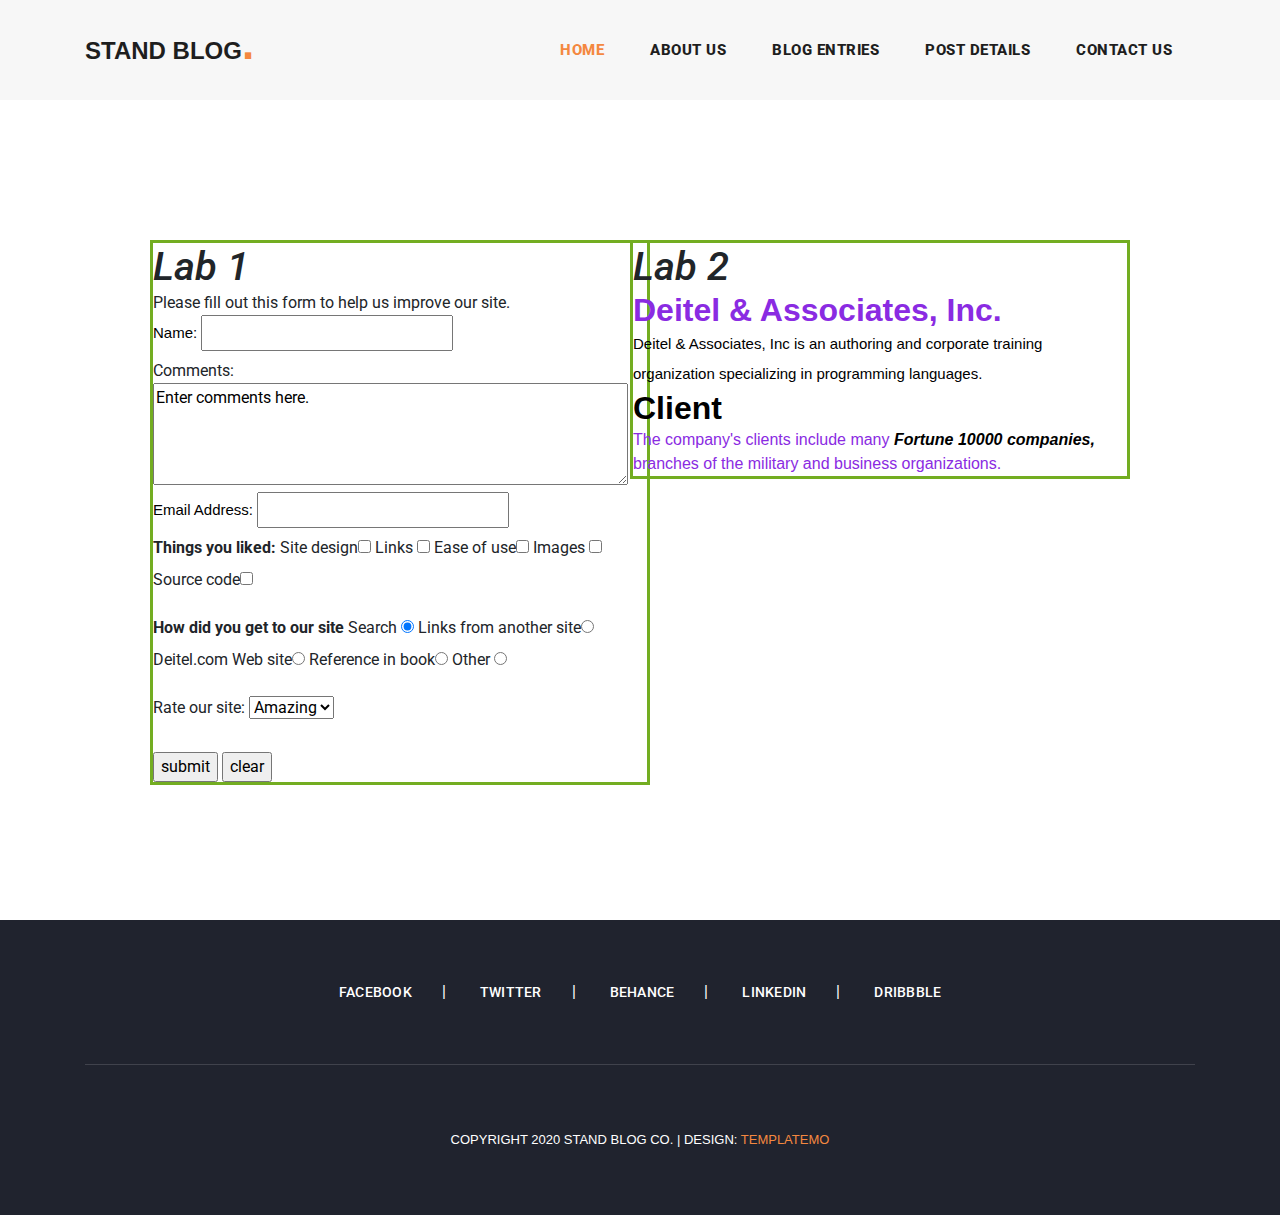
<file: index.html>
<!DOCTYPE html>
<html lang="en">

<head>

    <meta charset="utf-8">
    <meta name="viewport" content="width=device-width, initial-scale=1, shrink-to-fit=no">
    <meta name="description" content="">
    <meta name="author" content="TemplateMo">
    <link href="https://fonts.googleapis.com/css?family=Roboto:100,100i,300,300i,400,400i,500,500i,700,700i,900,900i&display=swap" rel="stylesheet">

    <title>Stand CSS Blog by TemplateMo</title>

    <!-- Bootstrap core CSS -->
    <link href="vendor/bootstrap/css/bootstrap.min.css" rel="stylesheet">


    <!-- Additional CSS Files -->
    <link rel="stylesheet" href="assets/css/fontawesome.css">
    <link rel="stylesheet" href="assets/css/templatemo-stand-blog.css">
    <link rel="stylesheet" href="assets/css/owl.css">

    <link rel="stylesheet" href="myStyle.css">
    <!--

TemplateMo 551 Stand Blog

https://templatemo.com/tm-551-stand-blog

-->
</head>

<body>

    <!-- ***** Preloader Start ***** -->
    <div id="preloader">
        <div class="jumper">
            <div></div>
            <div></div>
            <div></div>
        </div>
    </div>
    <!-- ***** Preloader End ***** -->

    <!-- Header -->
    <header class="">
        <nav class="navbar navbar-expand-lg">
            <div class="container">
                <a class="navbar-brand" href="index.html">
                    <h2>Stand Blog<em>.</em></h2>
                </a>
                <button class="navbar-toggler" type="button" data-toggle="collapse" data-target="#navbarResponsive" aria-controls="navbarResponsive" aria-expanded="false" aria-label="Toggle navigation">
            <span class="navbar-toggler-icon"></span>
          </button>
                <div class="collapse navbar-collapse" id="navbarResponsive">
                    <ul class="navbar-nav ml-auto">
                        <li class="nav-item active">
                            <a class="nav-link" href="index.html">Home
                  <span class="sr-only">(current)</span>
                </a>
                        </li>
                        <li class="nav-item">
                            <a class="nav-link" href="about.html">About Us</a>
                        </li>
                        <li class="nav-item">
                            <a class="nav-link" href="blog.html">Blog Entries</a>
                        </li>
                        <li class="nav-item">
                            <a class="nav-link" href="post-details.html">Post Details</a>
                        </li>
                        <li class="nav-item">
                            <a class="nav-link" href="contact.html">Contact Us</a>
                        </li>
                    </ul>
                </div>
            </div>
        </nav>
    </header>

    <!-- Page Content -->
    <!-- Banner Starts Here -->
    <div class="main-banner header-text">
        <br><br><br><br><br><br><br><br><br><br>
        <div class="fd1">
            <div class="lb1">

                <h1><i>Lab 1</i></h1>
                <form>
                    Please fill out this form to help us improve our site. <br>
                    <p>
                        <label> Name:
                            <input name="name" type="password" size="25" maxlength="30">
                        </label>
                    </p>
                    Comments: <br>
                    <textarea name="comments" cols="50" rows="4">Enter comments here.</textarea>
                    <br>
                    <p>
                        <label>Email Address:
                            <input type="text" size="25">
                        </label>
                    </p>
                    <label for="liked"><b>Things you liked:</b></label> Site design<input type="checkbox" name="liked"> Links
                    <input type="checkbox" name="liked"> Ease of use<input type="checkbox" name="liked"> Images
                    <input type="checkbox" name="liked"> Source code<input type="checkbox" name="liked">
                    <br><br>
                    <label for="get to site"><b>How did you get to our site</b></label> Search
                    <input type="radio" name="site" checked> Links from another site<input type="radio" name="site"> Deitel.com Web site<input type="radio" name="site"> Reference in book<input type="radio" name="site"> Other
                    <input type="radio" name="Other">
                    <br><br>
                    <label for="rate">Rate our site:</label>
                    <select name="rate">
                        <option value="Amazing">Amazing</option>
                        <option value="OK">OK</option>
                        <option value="Terrible">Terrible</option>
                    </select>
                    <br><br>
                    <input type="submit" value="submit">
                    <input type="reset" value="clear">
                </form>
            </div>
            <div class="lb2">
                <h1><i>Lab 2</i></h1>
                <h2>Deitel & Associates, Inc.</h2>
                <p>Deitel & Associates, Inc is an authoring and corporate training organization specializing in programming languages.
                </p>
                <h2 style="color:black">Client</h2>
                <div class="f1">
                    The company's clients include many
                    <span class="f2">Fortune 10000 companies, </span> branches of the military and business organizations.
                </div>
            </div>
        </div>
        <br><br><br><br><br><br><br><br><br><br><br><br><br><br><br><br><br><br><br><br>
        <footer>
            <div class="container">
                <div class="row">
                    <div class="col-lg-12">
                        <ul class="social-icons">
                            <li><a href="#">Facebook</a></li>
                            <li><a href="#">Twitter</a></li>
                            <li><a href="#">Behance</a></li>
                            <li><a href="#">Linkedin</a></li>
                            <li><a href="#">Dribbble</a></li>
                        </ul>
                    </div>
                    <div class="col-lg-12">
                        <div class="copyright-text">
                            <p>Copyright 2020 Stand Blog Co. | Design: <a rel="nofollow" href="https://templatemo.com" target="_parent">TemplateMo</a></p>
                        </div>
                    </div>
                </div>
            </div>
        </footer>

        <!-- Bootstrap core JavaScript -->
        <script src="vendor/jquery/jquery.min.js"></script>
        <script src="vendor/bootstrap/js/bootstrap.bundle.min.js"></script>

        <!-- Additional Scripts -->
        <script src="assets/js/custom.js"></script>
        <script src="assets/js/owl.js"></script>
        <script src="assets/js/slick.js"></script>
        <script src="assets/js/isotope.js"></script>
        <script src="assets/js/accordions.js"></script>

        <script language="text/Javascript">
            cleared[0] = cleared[1] = cleared[2] = 0; //set a cleared flag for each field
            function clearField(t) { //declaring the array outside of the
                if (!cleared[t.id]) { // function makes it static and global
                    cleared[t.id] = 1; // you could use true and false, but that's more typing
                    t.value = ''; // with more chance of typos
                    t.style.color = '#fff';
                }
            }
        </script>

</body>

</html>
</file>
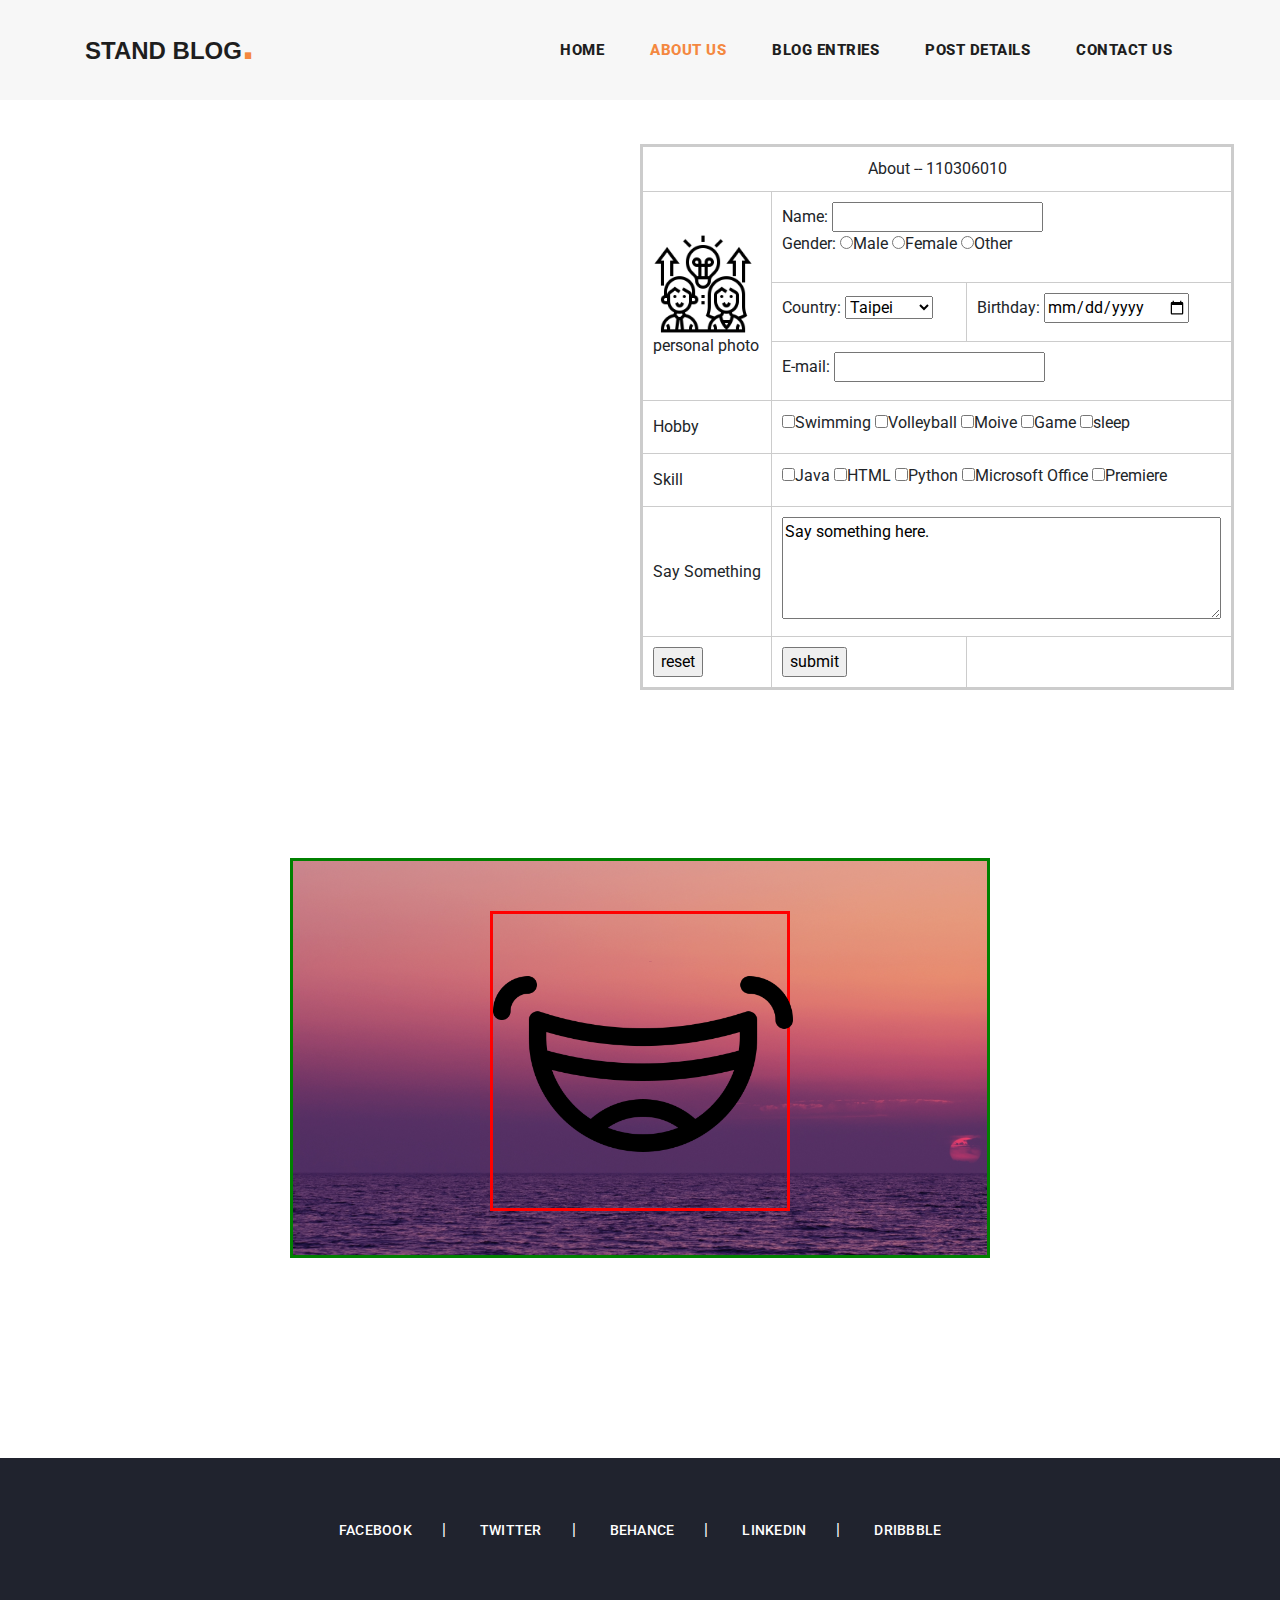
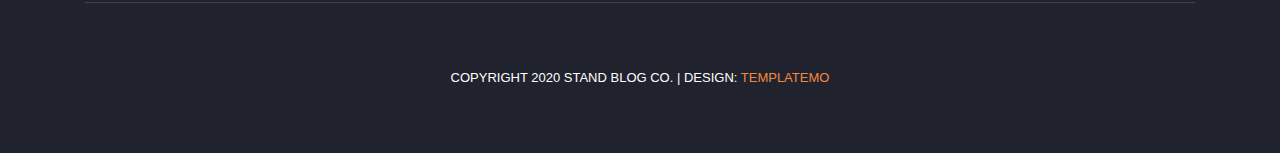
<file: about.html>
<!DOCTYPE html>
<html lang="en">

<head>

    <meta charset="utf-8">
    <meta name="viewport" content="width=device-width, initial-scale=1, shrink-to-fit=no">
    <meta name="description" content="">
    <meta name="author" content="TemplateMo">
    <link href="https://fonts.googleapis.com/css?family=Roboto:100,100i,300,300i,400,400i,500,500i,700,700i,900,900i&display=swap" rel="stylesheet">

    <title>Stand Blog - About Page</title>

    <!-- Bootstrap core CSS -->
    <link href="vendor/bootstrap/css/bootstrap.min.css" rel="stylesheet">


    <!-- Additional CSS Files -->
    <link rel="stylesheet" href="assets/css/fontawesome.css">
    <link rel="stylesheet" href="assets/css/templatemo-stand-blog.css">
    <link rel="stylesheet" href="assets/css/owl.css">
    <link rel="stylesheet" href="myStyle.css">
    <!--

TemplateMo 551 Stand Blog

https://templatemo.com/tm-551-stand-blog

-->
</head>

<body>

    <!-- ***** Preloader Start ***** -->
    <div id="preloader">
        <div class="jumper">
            <div></div>
            <div></div>
            <div></div>
        </div>
    </div>
    <!-- ***** Preloader End ***** -->

    <!-- Header -->
    <header class="">
        <nav class="navbar navbar-expand-lg">
            <div class="container">
                <a class="navbar-brand" href="index.html">
                    <h2>Stand Blog<em>.</em></h2>
                </a>
                <button class="navbar-toggler" type="button" data-toggle="collapse" data-target="#navbarResponsive" aria-controls="navbarResponsive" aria-expanded="false" aria-label="Toggle navigation">
            <span class="navbar-toggler-icon"></span>
          </button>
                <div class="collapse navbar-collapse" id="navbarResponsive">
                    <ul class="navbar-nav ml-auto">
                        <li class="nav-item">
                            <a class="nav-link" href="index.html">Home
                  <span class="sr-only">(current)</span>
                </a>
                        </li>
                        <li class="nav-item active">
                            <a class="nav-link" href="about.html">About Us</a>
                        </li>
                        <li class="nav-item">
                            <a class="nav-link" href="blog.html">Blog Entries</a>
                        </li>
                        <li class="nav-item">
                            <a class="nav-link" href="post-details.html">Post Details</a>
                        </li>
                        <li class="nav-item">
                            <a class="nav-link" href="contact.html">Contact Us</a>
                        </li>
                    </ul>
                </div>
            </div>
        </nav>
    </header>

    <!-- Page Content -->
    <!-- Banner Starts Here -->

    <!-- Banner Ends Here -->

    <div class="fd1">
        <br><br><br><br><br><br>
        <div class="lb3">
            <table style="border:3px #cccccc solid;" cellpadding="10" border=‘1’ class="b">
                <form action="stu" method="post">
                    <tr>
                        <td colspan="3" align="middle" id="uphead">About -- 110306010</td>
                    </tr>
                    <tr>
                        <td rowspan="3"><img src="cooperation.png" alt="personal img" width="100"><br>personal photo</td>
                        <td colspan="2"><label for="name">Name:
                          <input type="text" id="name"><br>
                          <label for="gender">Gender:
                              <input type="radio" id="gender">Male 
                              <input type="radio" id="gender">Female 
                              <input type="radio" id="gender">Other
                          </label>
                            </label>
                        </td>
                    </tr>
                    <tr>
                        <td>
                            <label for="country">Country:
                              <select name="country" id="country">
                                  <option value="country">Taipei</option>
                                  <option value="country">Tainan</option>
                                  <option value="country">Taichung</option>
                                  <option value="country">Taoyuan</option>
                              </select>
                          </label>
                        </td>
                        <td>
                            <label for="birthday">Birthday:
                              <input type="date" id="birthday">
                          </label>
                        </td>
                    </tr>
                    <tr>
                        <td colspan="2">
                            <label for="email">E-mail:
                              <input type="mail">
                          </label>
                        </td>
                    </tr>
                    <tr>
                        <td>Hobby</td>
                        <td colspan="2">
                            <label for="hobby">
                              <input type="checkbox" id="hobby" value="swimming">Swimming
                              <input type="checkbox" id="hobby" value="volleyball">Volleyball
                              <input type="checkbox" id="hobby" value="moive">Moive
                              <input type="checkbox" id="hobby" value="game">Game
                              <input type="checkbox" id="hobby" value="sleep">sleep
                          </label>
                        </td>
                    </tr>
                    <tr>
                        <td>Skill</td>
                        <td colspan="2">
                            <label for="skill">
                              <input type="checkbox" id="skill" value="java">Java
                              <input type="checkbox" id="skill" value="html">HTML
                              <input type="checkbox" id="skill" value="python">Python
                              <input type="checkbox" id="skill" value="ms">Microsoft Office
                              <input type="checkbox" id="skill" value="premiere">Premiere
                          </label>
                        </td>
                    </tr>
                    <tr>
                        <td>Say Something</td>
                        <td colspan="2">
                            <textarea name="say" id="say" cols="46" rows="4">Say something here.</textarea>
                        </td>
                    </tr>
                    <tr>
                        <td><input type="reset" value="reset"></td>
                        <td><input type="submit" value="submit"></td>
                    </tr>
                </form>
            </table>
        </div>
        <br><br><br><br><br><br><br>
        <div class="lb4">
            <center>
                <div class="lb5"><img src="smile.png" alt="smile" style="height: 300px; width: 300px"></div>
            </center>
        </div>
    </div>
    <footer>
        <div class=" container ">
            <div class="row ">
                <div class="col-lg-12 ">
                    <ul class="social-icons ">
                        <li><a href="# ">Facebook</a></li>
                        <li><a href="# ">Twitter</a></li>
                        <li><a href="# ">Behance</a></li>
                        <li><a href="# ">Linkedin</a></li>
                        <li><a href="# ">Dribbble</a></li>
                    </ul>
                </div>
                <div class="col-lg-12 ">
                    <div class="copyright-text ">
                        <p>Copyright 2020 Stand Blog Co. | Design: <a rel="nofollow " href="https://templatemo.com " target="_parent ">TemplateMo</a></p>
                    </div>
                </div>
            </div>
        </div>
    </footer>

    <!-- Bootstrap core JavaScript -->
    <script src="vendor/jquery/jquery.min.js "></script>
    <script src="vendor/bootstrap/js/bootstrap.bundle.min.js "></script>

    <!-- Additional Scripts -->
    <script src="assets/js/custom.js "></script>
    <script src="assets/js/owl.js "></script>
    <script src="assets/js/slick.js "></script>
    <script src="assets/js/isotope.js "></script>
    <script src="assets/js/accordions.js "></script>

    <script language="text/Javascript ">
        cleared[0] = cleared[1] = cleared[2] = 0; //set a cleared flag for each field
        function clearField(t) { //declaring the array outside of the
            if (!cleared[t.id]) { // function makes it static and global
                cleared[t.id] = 1; // you could use true and false, but that's more typing
                t.value = ''; // with more chance of typos
                t.style.color = '#fff';
            }
        }
    </script>

</body>

</html>
</file>
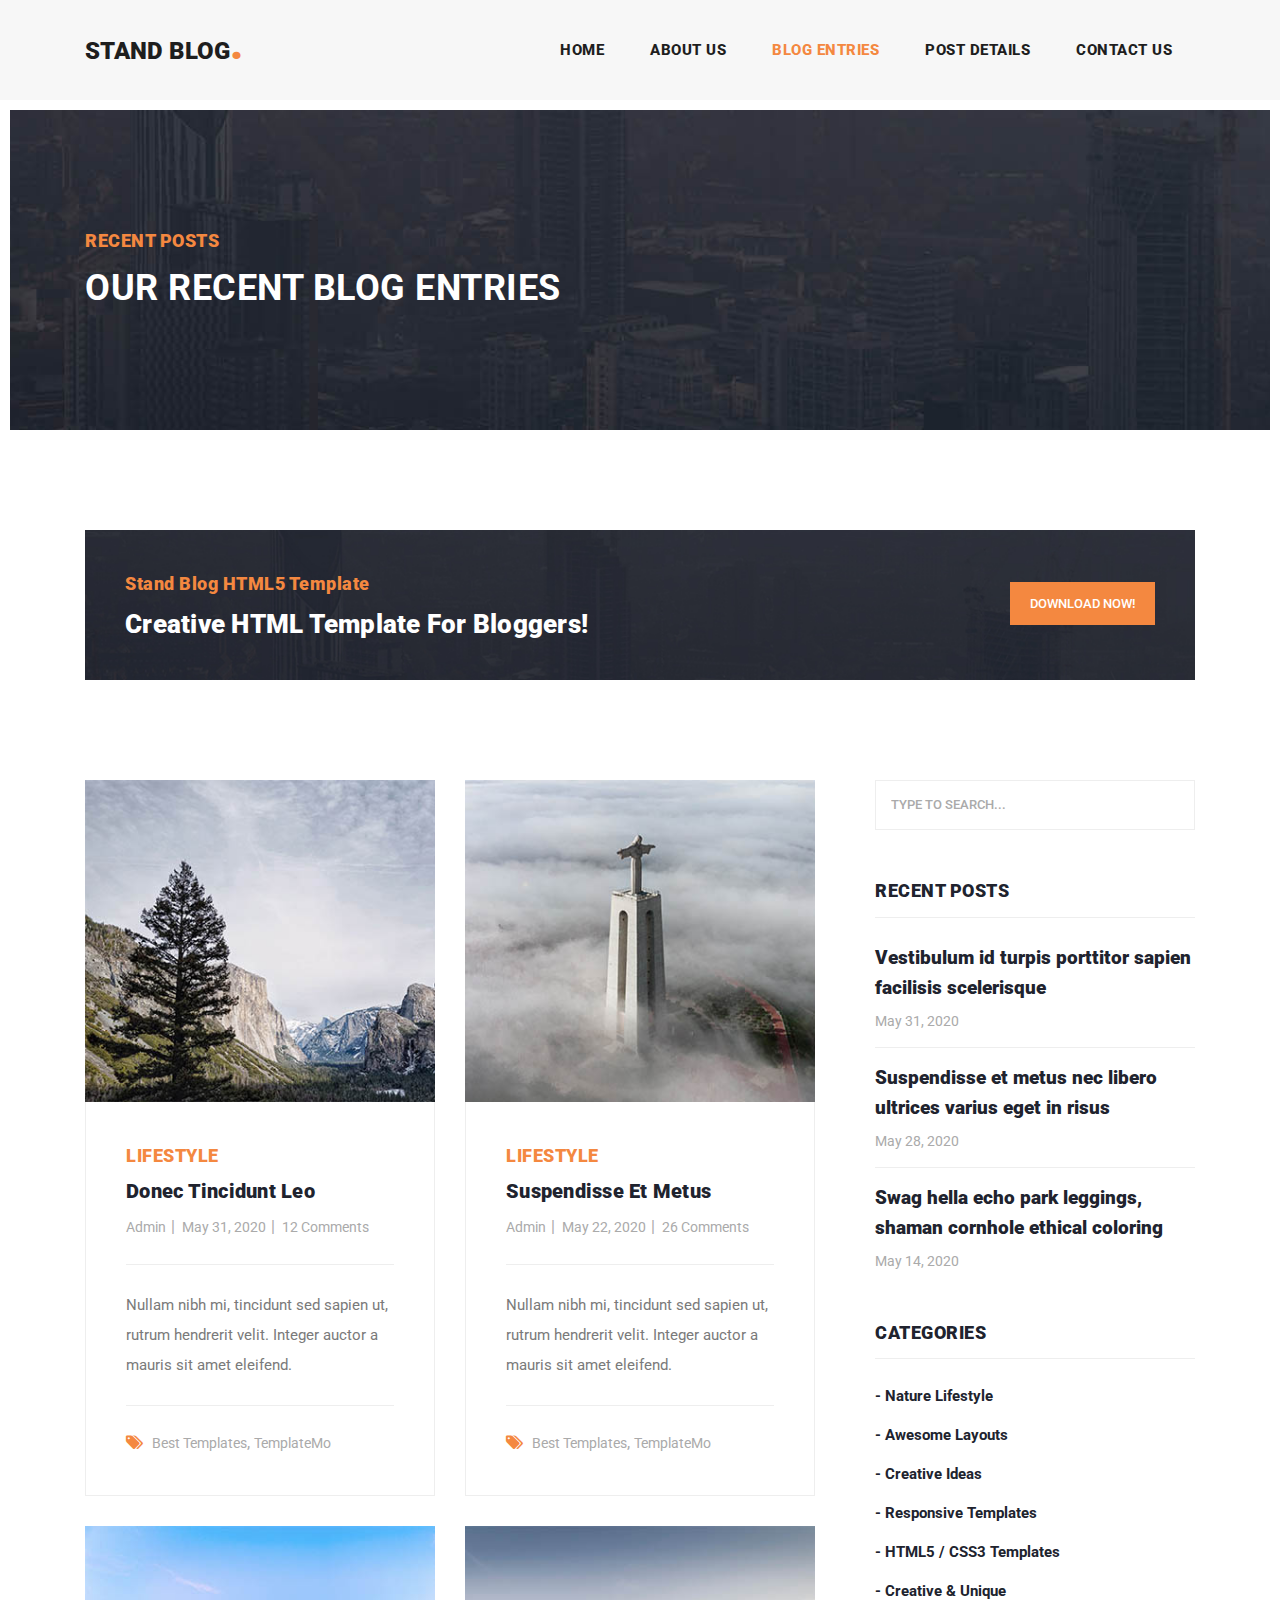
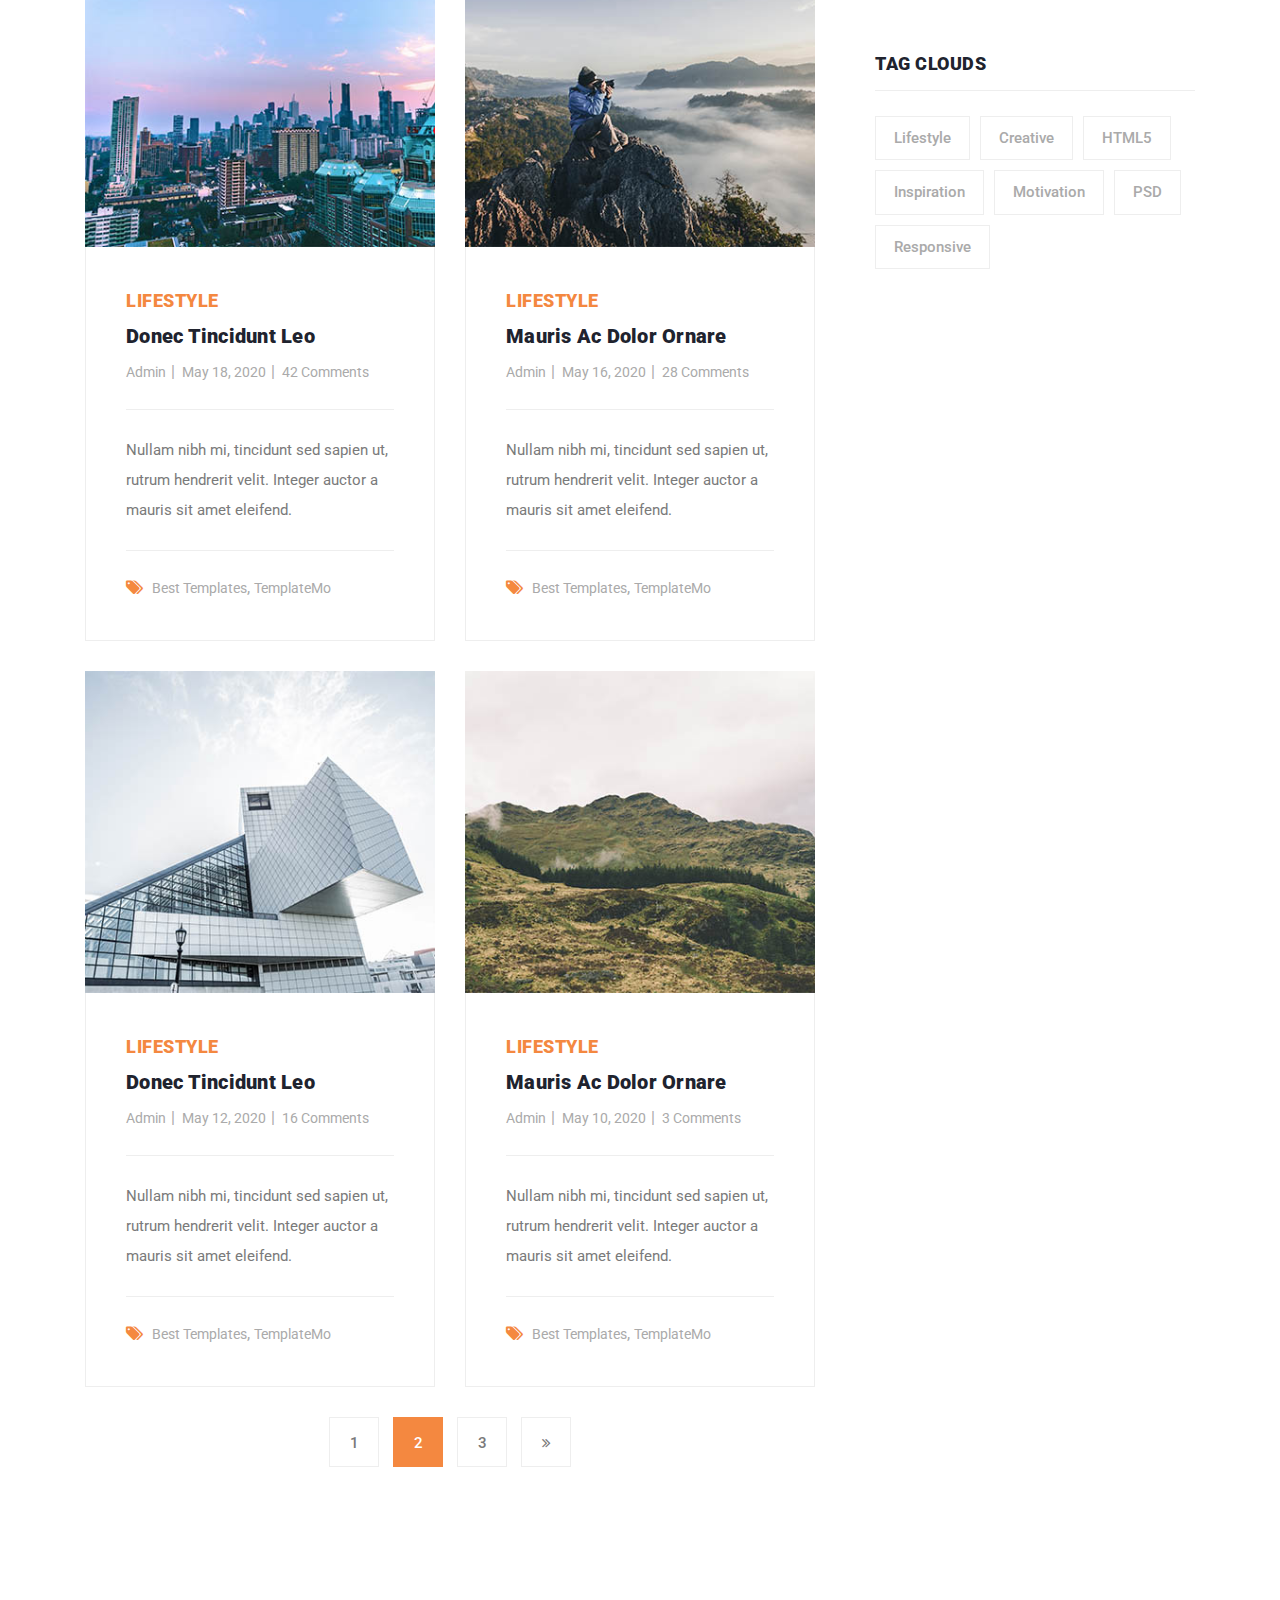
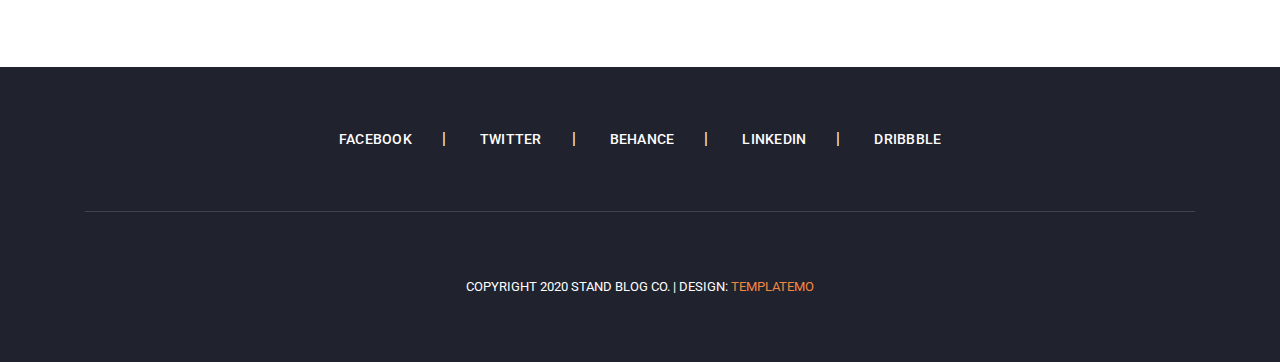
<file: blog.html>
<!DOCTYPE html>
<html lang="en">

  <head>

    <meta charset="utf-8">
    <meta name="viewport" content="width=device-width, initial-scale=1, shrink-to-fit=no">
    <meta name="description" content="">
    <meta name="author" content="">
    <link href="https://fonts.googleapis.com/css?family=Roboto:100,100i,300,300i,400,400i,500,500i,700,700i,900,900i&display=swap" rel="stylesheet">

    <title>Stand Blog Posts</title>

    <!-- Bootstrap core CSS -->
    <link href="vendor/bootstrap/css/bootstrap.min.css" rel="stylesheet">


    <!-- Additional CSS Files -->
    <link rel="stylesheet" href="assets/css/fontawesome.css">
    <link rel="stylesheet" href="assets/css/templatemo-stand-blog.css">
    <link rel="stylesheet" href="assets/css/owl.css">
<!--

TemplateMo 551 Stand Blog

https://templatemo.com/tm-551-stand-blog

-->
  </head>

  <body>

    <!-- ***** Preloader Start ***** -->
    <div id="preloader">
        <div class="jumper">
            <div></div>
            <div></div>
            <div></div>
        </div>
    </div>  
    <!-- ***** Preloader End ***** -->

    <!-- Header -->
    <header class="">
      <nav class="navbar navbar-expand-lg">
        <div class="container">
          <a class="navbar-brand" href="index.html"><h2>Stand Blog<em>.</em></h2></a>
          <button class="navbar-toggler" type="button" data-toggle="collapse" data-target="#navbarResponsive" aria-controls="navbarResponsive" aria-expanded="false" aria-label="Toggle navigation">
            <span class="navbar-toggler-icon"></span>
          </button>
          <div class="collapse navbar-collapse" id="navbarResponsive">
            <ul class="navbar-nav ml-auto">
              <li class="nav-item">
                <a class="nav-link" href="index.html">Home
                  <span class="sr-only">(current)</span>
                </a>
              </li> 
              <li class="nav-item">
                <a class="nav-link" href="about.html">About Us</a>
              </li>
              <li class="nav-item active">
                <a class="nav-link" href="blog.html">Blog Entries</a>
              </li>
              <li class="nav-item">
                <a class="nav-link" href="post-details.html">Post Details</a>
              </li>
              <li class="nav-item">
                <a class="nav-link" href="contact.html">Contact Us</a>
              </li>
            </ul>
          </div>
        </div>
      </nav>
    </header>

    <!-- Page Content -->
    <!-- Banner Starts Here -->
    <div class="heading-page header-text">
      <section class="page-heading">
        <div class="container">
          <div class="row">
            <div class="col-lg-12">
              <div class="text-content">
                <h4>Recent Posts</h4>
                <h2>Our Recent Blog Entries</h2>
              </div>
            </div>
          </div>
        </div>
      </section>
    </div>
    
    <!-- Banner Ends Here -->

    <section class="call-to-action">
      <div class="container">
        <div class="row">
          <div class="col-lg-12">
            <div class="main-content">
              <div class="row">
                <div class="col-lg-8">
                  <span>Stand Blog HTML5 Template</span>
                  <h4>Creative HTML Template For Bloggers!</h4>
                </div>
                <div class="col-lg-4">
                  <div class="main-button">
                    <a href="https://templatemo.com/tm-551-stand-blog" target="_parent">Download Now!</a>
                  </div>
                </div>
              </div>
            </div>
          </div>
        </div>
      </div>
    </section>


    <section class="blog-posts grid-system">
      <div class="container">
        <div class="row">
          <div class="col-lg-8">
            <div class="all-blog-posts">
              <div class="row">
                <div class="col-lg-6">
                  <div class="blog-post">
                    <div class="blog-thumb">
                      <img src="assets/images/blog-thumb-01.jpg" alt="">
                    </div>
                    <div class="down-content">
                      <span>Lifestyle</span>
                      <a href="post-details.html"><h4>Donec tincidunt leo</h4></a>
                      <ul class="post-info">
                        <li><a href="#">Admin</a></li>
                        <li><a href="#">May 31, 2020</a></li>
                        <li><a href="#">12 Comments</a></li>
                      </ul>
                      <p>Nullam nibh mi, tincidunt sed sapien ut, rutrum hendrerit velit. Integer auctor a mauris sit amet eleifend.</p>
                      <div class="post-options">
                        <div class="row">
                          <div class="col-lg-12">
                            <ul class="post-tags">
                              <li><i class="fa fa-tags"></i></li>
                              <li><a href="#">Best Templates</a>,</li>
                              <li><a href="#">TemplateMo</a></li>
                            </ul>
                          </div>
                        </div>
                      </div>
                    </div>
                  </div>
                </div>
                <div class="col-lg-6">
                  <div class="blog-post">
                    <div class="blog-thumb">
                      <img src="assets/images/blog-thumb-02.jpg" alt="">
                    </div>
                    <div class="down-content">
                      <span>Lifestyle</span>
                      <a href="post-details.html"><h4>Suspendisse et metus</h4></a>
                      <ul class="post-info">
                        <li><a href="#">Admin</a></li>
                        <li><a href="#">May 22, 2020</a></li>
                        <li><a href="#">26 Comments</a></li>
                      </ul>
                      <p>Nullam nibh mi, tincidunt sed sapien ut, rutrum hendrerit velit. Integer auctor a mauris sit amet eleifend.</p>
                      <div class="post-options">
                        <div class="row">
                          <div class="col-lg-12">
                            <ul class="post-tags">
                              <li><i class="fa fa-tags"></i></li>
                              <li><a href="#">Best Templates</a>,</li>
                              <li><a href="#">TemplateMo</a></li>
                            </ul>
                          </div>
                        </div>
                      </div>
                    </div>
                  </div>
                </div>
                <div class="col-lg-6">
                  <div class="blog-post">
                    <div class="blog-thumb">
                      <img src="assets/images/blog-thumb-03.jpg" alt="">
                    </div>
                    <div class="down-content">
                      <span>Lifestyle</span>
                      <a href="post-details.html"><h4>Donec tincidunt leo</h4></a>
                      <ul class="post-info">
                        <li><a href="#">Admin</a></li>
                        <li><a href="#">May 18, 2020</a></li>
                        <li><a href="#">42 Comments</a></li>
                      </ul>
                      <p>Nullam nibh mi, tincidunt sed sapien ut, rutrum hendrerit velit. Integer auctor a mauris sit amet eleifend.</p>
                      <div class="post-options">
                        <div class="row">
                          <div class="col-lg-12">
                            <ul class="post-tags">
                              <li><i class="fa fa-tags"></i></li>
                              <li><a href="#">Best Templates</a>,</li>
                              <li><a href="#">TemplateMo</a></li>
                            </ul>
                          </div>
                        </div>
                      </div>
                    </div>
                  </div>
                </div>
                <div class="col-lg-6">
                  <div class="blog-post">
                    <div class="blog-thumb">
                      <img src="assets/images/blog-thumb-04.jpg" alt="">
                    </div>
                    <div class="down-content">
                      <span>Lifestyle</span>
                      <a href="post-details.html"><h4>Mauris ac dolor ornare</h4></a>
                      <ul class="post-info">
                        <li><a href="#">Admin</a></li>
                        <li><a href="#">May 16, 2020</a></li>
                        <li><a href="#">28 Comments</a></li>
                      </ul>
                      <p>Nullam nibh mi, tincidunt sed sapien ut, rutrum hendrerit velit. Integer auctor a mauris sit amet eleifend.</p>
                      <div class="post-options">
                        <div class="row">
                          <div class="col-lg-12">
                            <ul class="post-tags">
                              <li><i class="fa fa-tags"></i></li>
                              <li><a href="#">Best Templates</a>,</li>
                              <li><a href="#">TemplateMo</a></li>
                            </ul>
                          </div>
                        </div>
                      </div>
                    </div>
                  </div>
                </div>
                <div class="col-lg-6">
                  <div class="blog-post">
                    <div class="blog-thumb">
                      <img src="assets/images/blog-thumb-05.jpg" alt="">
                    </div>
                    <div class="down-content">
                      <span>Lifestyle</span>
                      <a href="post-details.html"><h4>Donec tincidunt leo</h4></a>
                      <ul class="post-info">
                        <li><a href="#">Admin</a></li>
                        <li><a href="#">May 12, 2020</a></li>
                        <li><a href="#">16 Comments</a></li>
                      </ul>
                      <p>Nullam nibh mi, tincidunt sed sapien ut, rutrum hendrerit velit. Integer auctor a mauris sit amet eleifend.</p>
                      <div class="post-options">
                        <div class="row">
                          <div class="col-lg-12">
                            <ul class="post-tags">
                              <li><i class="fa fa-tags"></i></li>
                              <li><a href="#">Best Templates</a>,</li>
                              <li><a href="#">TemplateMo</a></li>
                            </ul>
                          </div>
                        </div>
                      </div>
                    </div>
                  </div>
                </div>
                <div class="col-lg-6">
                  <div class="blog-post">
                    <div class="blog-thumb">
                      <img src="assets/images/blog-thumb-06.jpg" alt="">
                    </div>
                    <div class="down-content">
                      <span>Lifestyle</span>
                      <a href="post-details.html"><h4>Mauris ac dolor ornare</h4></a>
                      <ul class="post-info">
                        <li><a href="#">Admin</a></li>
                        <li><a href="#">May 10, 2020</a></li>
                        <li><a href="#">3 Comments</a></li>
                      </ul>
                      <p>Nullam nibh mi, tincidunt sed sapien ut, rutrum hendrerit velit. Integer auctor a mauris sit amet eleifend.</p>
                      <div class="post-options">
                        <div class="row">
                          <div class="col-lg-12">
                            <ul class="post-tags">
                              <li><i class="fa fa-tags"></i></li>
                              <li><a href="#">Best Templates</a>,</li>
                              <li><a href="#">TemplateMo</a></li>
                            </ul>
                          </div>
                        </div>
                      </div>
                    </div>
                  </div>
                </div>
                <div class="col-lg-12">
                  <ul class="page-numbers">
                    <li><a href="#">1</a></li>
                    <li class="active"><a href="#">2</a></li>
                    <li><a href="#">3</a></li>
                    <li><a href="#"><i class="fa fa-angle-double-right"></i></a></li>
                  </ul>
                </div>
              </div>
            </div>
          </div>
          <div class="col-lg-4">
            <div class="sidebar">
              <div class="row">
                <div class="col-lg-12">
                  <div class="sidebar-item search">
                    <form id="search_form" name="gs" method="GET" action="#">
                      <input type="text" name="q" class="searchText" placeholder="type to search..." autocomplete="on">
                    </form>
                  </div>
                </div>
                <div class="col-lg-12">
                  <div class="sidebar-item recent-posts">
                    <div class="sidebar-heading">
                      <h2>Recent Posts</h2>
                    </div>
                    <div class="content">
                      <ul>
                        <li><a href="post-details.html">
                          <h5>Vestibulum id turpis porttitor sapien facilisis scelerisque</h5>
                          <span>May 31, 2020</span>
                        </a></li>
                        <li><a href="post-details.html">
                          <h5>Suspendisse et metus nec libero ultrices varius eget in risus</h5>
                          <span>May 28, 2020</span>
                        </a></li>
                        <li><a href="post-details.html">
                          <h5>Swag hella echo park leggings, shaman cornhole ethical coloring</h5>
                          <span>May 14, 2020</span>
                        </a></li>
                      </ul>
                    </div>
                  </div>
                </div>
                <div class="col-lg-12">
                  <div class="sidebar-item categories">
                    <div class="sidebar-heading">
                      <h2>Categories</h2>
                    </div>
                    <div class="content">
                      <ul>
                        <li><a href="#">- Nature Lifestyle</a></li>
                        <li><a href="#">- Awesome Layouts</a></li>
                        <li><a href="#">- Creative Ideas</a></li>
                        <li><a href="#">- Responsive Templates</a></li>
                        <li><a href="#">- HTML5 / CSS3 Templates</a></li>
                        <li><a href="#">- Creative &amp; Unique</a></li>
                      </ul>
                    </div>
                  </div>
                </div>
                <div class="col-lg-12">
                  <div class="sidebar-item tags">
                    <div class="sidebar-heading">
                      <h2>Tag Clouds</h2>
                    </div>
                    <div class="content">
                      <ul>
                        <li><a href="#">Lifestyle</a></li>
                        <li><a href="#">Creative</a></li>
                        <li><a href="#">HTML5</a></li>
                        <li><a href="#">Inspiration</a></li>
                        <li><a href="#">Motivation</a></li>
                        <li><a href="#">PSD</a></li>
                        <li><a href="#">Responsive</a></li>
                      </ul>
                    </div>
                  </div>
                </div>
              </div>
            </div>
          </div>
        </div>
      </div>
    </section>

    
    <footer>
      <div class="container">
        <div class="row">
          <div class="col-lg-12">
            <ul class="social-icons">
              <li><a href="#">Facebook</a></li>
              <li><a href="#">Twitter</a></li>
              <li><a href="#">Behance</a></li>
              <li><a href="#">Linkedin</a></li>
              <li><a href="#">Dribbble</a></li>
            </ul>
          </div>
          <div class="col-lg-12">
            <div class="copyright-text">
              <p>Copyright 2020 Stand Blog Co.
                    
                 | Design: <a rel="nofollow" href="https://templatemo.com" target="_parent">TemplateMo</a></p>
            </div>
          </div>
        </div>
      </div>
    </footer>


    <!-- Bootstrap core JavaScript -->
    <script src="vendor/jquery/jquery.min.js"></script>
    <script src="vendor/bootstrap/js/bootstrap.bundle.min.js"></script>

    <!-- Additional Scripts -->
    <script src="assets/js/custom.js"></script>
    <script src="assets/js/owl.js"></script>
    <script src="assets/js/slick.js"></script>
    <script src="assets/js/isotope.js"></script>
    <script src="assets/js/accordions.js"></script>

    <script language = "text/Javascript"> 
      cleared[0] = cleared[1] = cleared[2] = 0; //set a cleared flag for each field
      function clearField(t){                   //declaring the array outside of the
      if(! cleared[t.id]){                      // function makes it static and global
          cleared[t.id] = 1;  // you could use true and false, but that's more typing
          t.value='';         // with more chance of typos
          t.style.color='#fff';
          }
      }
    </script>

  </body>
</html>
</file>
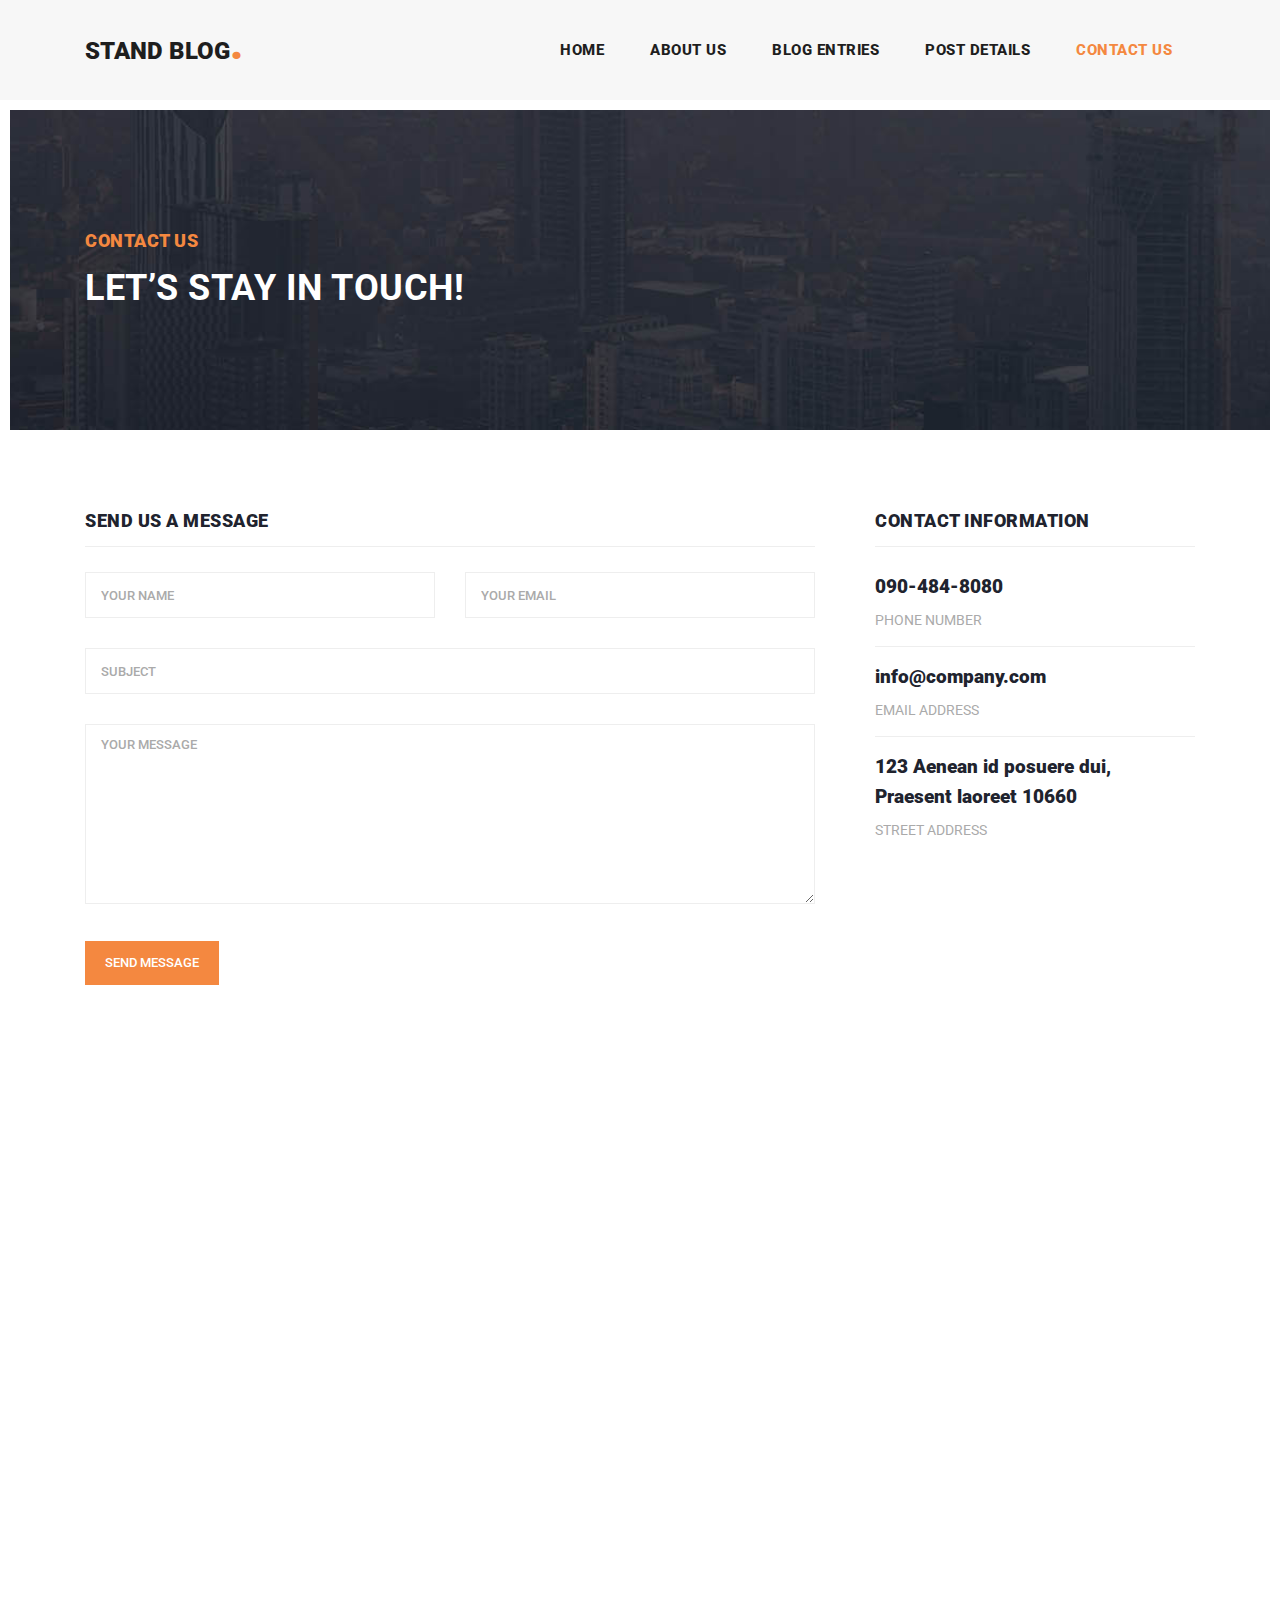
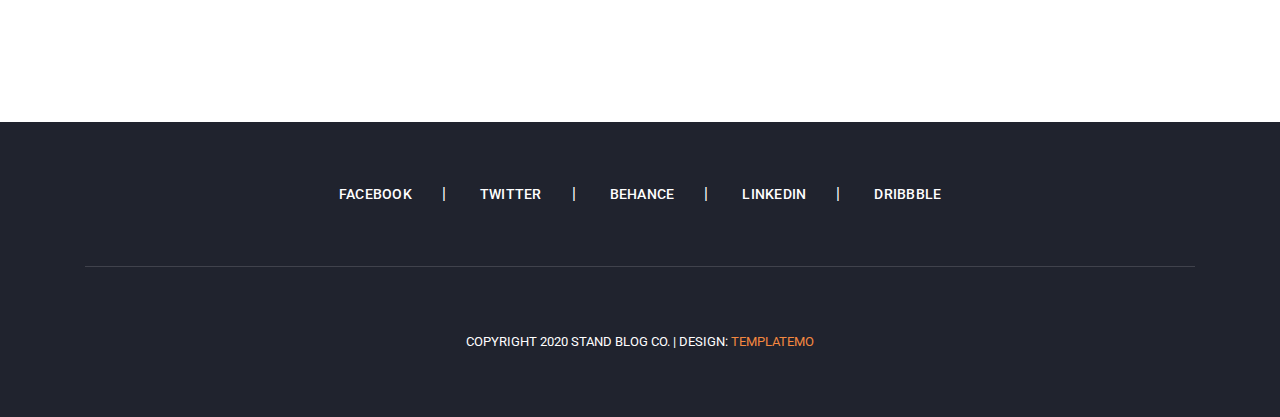
<file: contact.html>
<!DOCTYPE html>
<html lang="en">

  <head>

    <meta charset="utf-8">
    <meta name="viewport" content="width=device-width, initial-scale=1, shrink-to-fit=no">
    <meta name="description" content="">
    <meta name="author" content="">
    <link href="https://fonts.googleapis.com/css?family=Roboto:100,100i,300,300i,400,400i,500,500i,700,700i,900,900i&display=swap" rel="stylesheet">

    <title>Stand Blog - Contact Page</title>

    <!-- Bootstrap core CSS -->
    <link href="vendor/bootstrap/css/bootstrap.min.css" rel="stylesheet">


    <!-- Additional CSS Files -->
    <link rel="stylesheet" href="assets/css/fontawesome.css">
    <link rel="stylesheet" href="assets/css/templatemo-stand-blog.css">
    <link rel="stylesheet" href="assets/css/owl.css">
<!--

TemplateMo 551 Stand Blog

https://templatemo.com/tm-551-stand-blog

-->
  </head>

  <body>

    <!-- ***** Preloader Start ***** -->
    <div id="preloader">
        <div class="jumper">
            <div></div>
            <div></div>
            <div></div>
        </div>
    </div>  
    <!-- ***** Preloader End ***** -->

    <!-- Header -->
    <header class="">
      <nav class="navbar navbar-expand-lg">
        <div class="container">
          <a class="navbar-brand" href="index.html"><h2>Stand Blog<em>.</em></h2></a>
          <button class="navbar-toggler" type="button" data-toggle="collapse" data-target="#navbarResponsive" aria-controls="navbarResponsive" aria-expanded="false" aria-label="Toggle navigation">
            <span class="navbar-toggler-icon"></span>
          </button>
          <div class="collapse navbar-collapse" id="navbarResponsive">
            <ul class="navbar-nav ml-auto">
              <li class="nav-item">
                <a class="nav-link" href="index.html">Home
                  <span class="sr-only">(current)</span>
                </a>
              </li> 
              <li class="nav-item">
                <a class="nav-link" href="about.html">About Us</a>
              </li>
              <li class="nav-item">
                <a class="nav-link" href="blog.html">Blog Entries</a>
              </li>
              <li class="nav-item">
                <a class="nav-link" href="post-details.html">Post Details</a>
              </li>
              <li class="nav-item active">
                <a class="nav-link" href="contact.html">Contact Us</a>
              </li>
            </ul>
          </div>
        </div>
      </nav>
    </header>

    <!-- Page Content -->
    <!-- Banner Starts Here -->
    <div class="heading-page header-text">
      <section class="page-heading">
        <div class="container">
          <div class="row">
            <div class="col-lg-12">
              <div class="text-content">
                <h4>contact us</h4>
                <h2>let’s stay in touch!</h2>
              </div>
            </div>
          </div>
        </div>
      </section>
    </div>
    
    <!-- Banner Ends Here -->


    <section class="contact-us">
      <div class="container">
        <div class="row">
        
          <div class="col-lg-12">
            <div class="down-contact">
              <div class="row">
                <div class="col-lg-8">
                  <div class="sidebar-item contact-form">
                    <div class="sidebar-heading">
                      <h2>Send us a message</h2>
                    </div>
                    <div class="content">
                      <form id="contact" action="" method="post">
                        <div class="row">
                          <div class="col-md-6 col-sm-12">
                            <fieldset>
                              <input name="name" type="text" id="name" placeholder="Your name" required="">
                            </fieldset>
                          </div>
                          <div class="col-md-6 col-sm-12">
                            <fieldset>
                              <input name="email" type="text" id="email" placeholder="Your email" required="">
                            </fieldset>
                          </div>
                          <div class="col-md-12 col-sm-12">
                            <fieldset>
                              <input name="subject" type="text" id="subject" placeholder="Subject">
                            </fieldset>
                          </div>
                          <div class="col-lg-12">
                            <fieldset>
                              <textarea name="message" rows="6" id="message" placeholder="Your Message" required=""></textarea>
                            </fieldset>
                          </div>
                          <div class="col-lg-12">
                            <fieldset>
                              <button type="submit" id="form-submit" class="main-button">Send Message</button>
                            </fieldset>
                          </div>
                        </div>
                      </form>
                    </div>
                  </div>
                </div>
                <div class="col-lg-4">
                  <div class="sidebar-item contact-information">
                    <div class="sidebar-heading">
                      <h2>contact information</h2>
                    </div>
                    <div class="content">
                      <ul>
                        <li>
                          <h5>090-484-8080</h5>
                          <span>PHONE NUMBER</span>
                        </li>
                        <li>
                          <h5>info@company.com</h5>
                          <span>EMAIL ADDRESS</span>
                        </li>
                        <li>
                          <h5>123 Aenean id posuere dui, 
                          	<br>Praesent laoreet 10660</h5>
                          <span>STREET ADDRESS</span>
                        </li>
                      </ul>
                    </div>
                  </div>
                </div>
              </div>
            </div>
          </div>
          
          <div class="col-lg-12">
            <div id="map">
              <iframe src="https://maps.google.com/maps?q=Av.+L%C3%BAcio+Costa,+Rio+de+Janeiro+-+RJ,+Brazil&t=&z=13&ie=UTF8&iwloc=&output=embed" width="100%" height="450px" frameborder="0" style="border:0" allowfullscreen></iframe>
            </div>
          </div>
          
        </div>
      </div>
    </section>

    
    <footer>
      <div class="container">
        <div class="row">
          <div class="col-lg-12">
            <ul class="social-icons">
              <li><a href="#">Facebook</a></li>
              <li><a href="#">Twitter</a></li>
              <li><a href="#">Behance</a></li>
              <li><a href="#">Linkedin</a></li>
              <li><a href="#">Dribbble</a></li>
            </ul>
          </div>
          <div class="col-lg-12">
            <div class="copyright-text">
              <p>Copyright 2020 Stand Blog Co.
                    
                 | Design: <a rel="nofollow" href="https://templatemo.com" target="_parent">TemplateMo</a></p>
            </div>
          </div>
        </div>
      </div>
    </footer>

    <!-- Bootstrap core JavaScript -->
    <script src="vendor/jquery/jquery.min.js"></script>
    <script src="vendor/bootstrap/js/bootstrap.bundle.min.js"></script>

    <!-- Additional Scripts -->
    <script src="assets/js/custom.js"></script>
    <script src="assets/js/owl.js"></script>
    <script src="assets/js/slick.js"></script>
    <script src="assets/js/isotope.js"></script>
    <script src="assets/js/accordions.js"></script>

    <script language = "text/Javascript"> 
      cleared[0] = cleared[1] = cleared[2] = 0; //set a cleared flag for each field
      function clearField(t){                   //declaring the array outside of the
      if(! cleared[t.id]){                      // function makes it static and global
          cleared[t.id] = 1;  // you could use true and false, but that's more typing
          t.value='';         // with more chance of typos
          t.style.color='#fff';
          }
      }
    </script>

  </body>
</html>
</file>
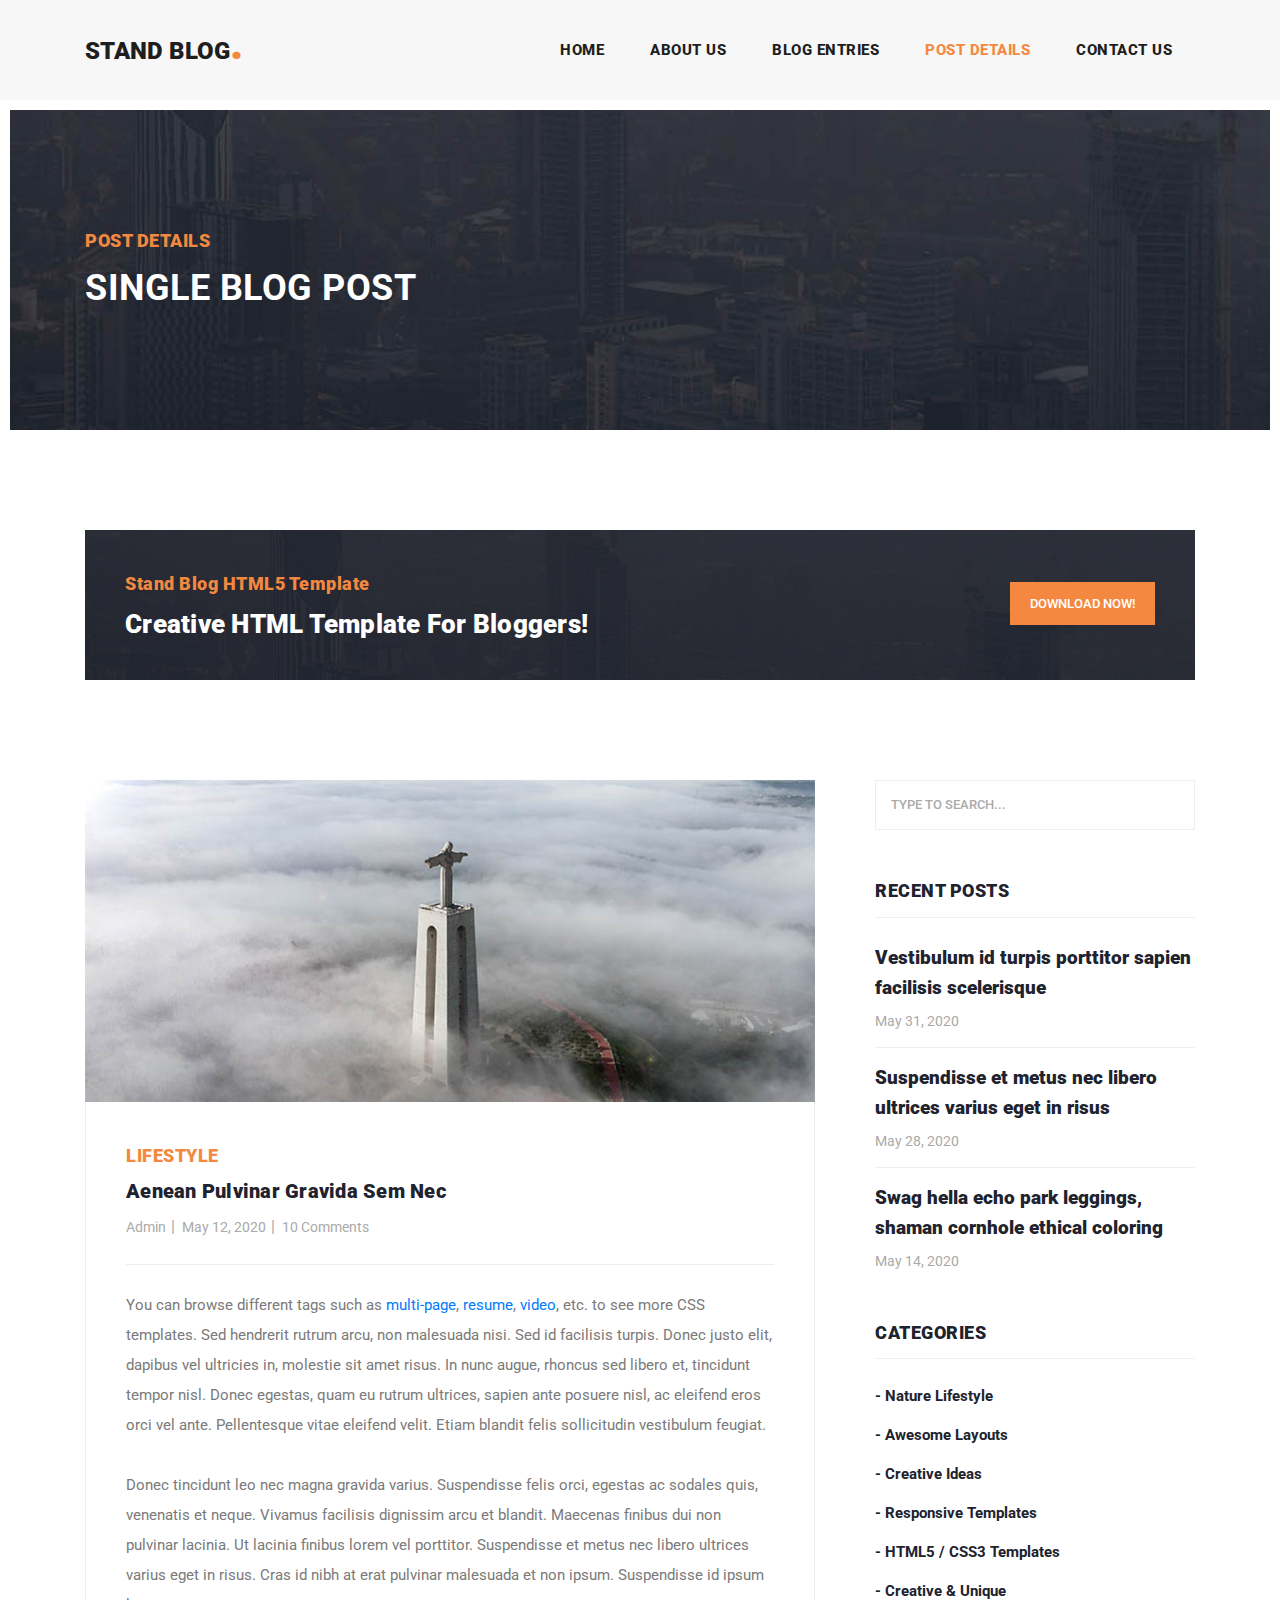
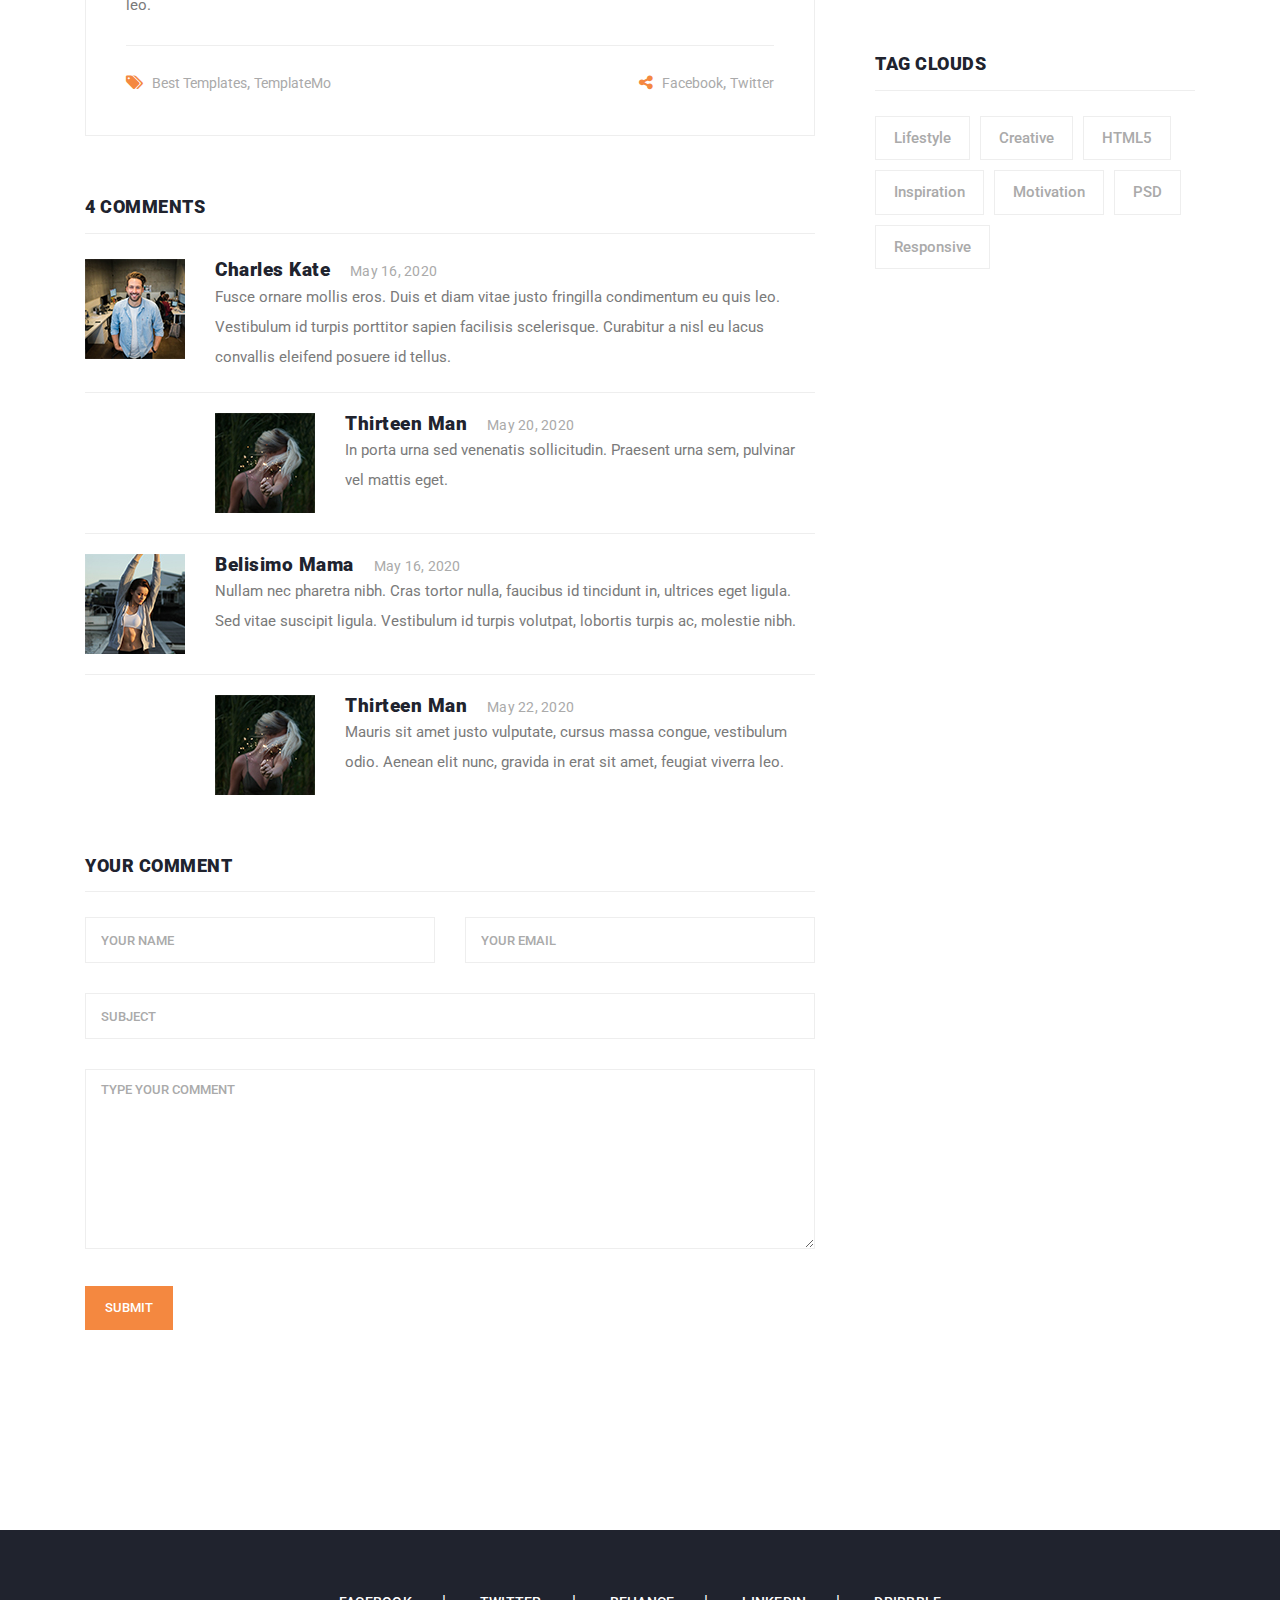
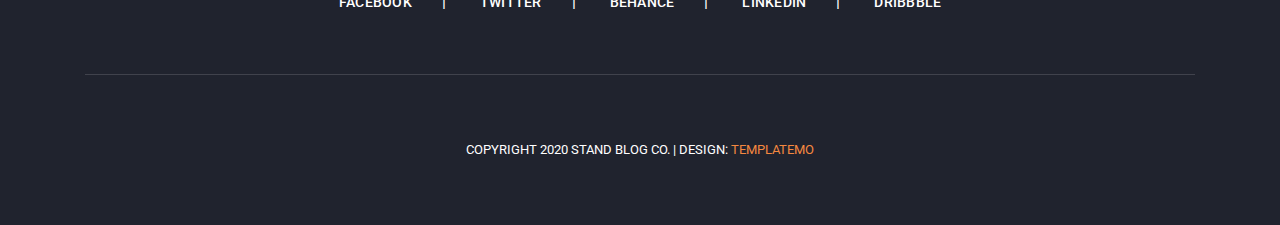
<file: post-details.html>
<!DOCTYPE html>
<html lang="en">

  <head>

    <meta charset="utf-8">
    <meta name="viewport" content="width=device-width, initial-scale=1, shrink-to-fit=no">
    <meta name="description" content="">
    <meta name="author" content="">
    <link href="https://fonts.googleapis.com/css?family=Roboto:100,100i,300,300i,400,400i,500,500i,700,700i,900,900i&display=swap" rel="stylesheet">

    <title>Stand Blog - Post Details</title>

    <!-- Bootstrap core CSS -->
    <link href="vendor/bootstrap/css/bootstrap.min.css" rel="stylesheet">


    <!-- Additional CSS Files -->
    <link rel="stylesheet" href="assets/css/fontawesome.css">
    <link rel="stylesheet" href="assets/css/templatemo-stand-blog.css">
    <link rel="stylesheet" href="assets/css/owl.css">
<!--

TemplateMo 551 Stand Blog

https://templatemo.com/tm-551-stand-blog

-->
  </head>

  <body>

    <!-- ***** Preloader Start ***** -->
    <div id="preloader">
        <div class="jumper">
            <div></div>
            <div></div>
            <div></div>
        </div>
    </div>  
    <!-- ***** Preloader End ***** -->

    <!-- Header -->
    <header class="">
      <nav class="navbar navbar-expand-lg">
        <div class="container">
          <a class="navbar-brand" href="index.html"><h2>Stand Blog<em>.</em></h2></a>
          <button class="navbar-toggler" type="button" data-toggle="collapse" data-target="#navbarResponsive" aria-controls="navbarResponsive" aria-expanded="false" aria-label="Toggle navigation">
            <span class="navbar-toggler-icon"></span>
          </button>
          <div class="collapse navbar-collapse" id="navbarResponsive">
            <ul class="navbar-nav ml-auto">
              <li class="nav-item">
                <a class="nav-link" href="index.html">Home
                  <span class="sr-only">(current)</span>
                </a>
              </li> 
              <li class="nav-item">
                <a class="nav-link" href="about.html">About Us</a>
              </li>
              <li class="nav-item">
                <a class="nav-link" href="blog.html">Blog Entries</a>
              </li>
              <li class="nav-item active">
                <a class="nav-link" href="post-details.html">Post Details</a>
              </li>
              <li class="nav-item">
                <a class="nav-link" href="contact.html">Contact Us</a>
              </li>
            </ul>
          </div>
        </div>
      </nav>
    </header>

    <!-- Page Content -->
    <!-- Banner Starts Here -->
    <div class="heading-page header-text">
      <section class="page-heading">
        <div class="container">
          <div class="row">
            <div class="col-lg-12">
              <div class="text-content">
                <h4>Post Details</h4>
                <h2>Single blog post</h2>
              </div>
            </div>
          </div>
        </div>
      </section>
    </div>
    
    <!-- Banner Ends Here -->

    <section class="call-to-action">
      <div class="container">
        <div class="row">
          <div class="col-lg-12">
            <div class="main-content">
              <div class="row">
                <div class="col-lg-8">
                  <span>Stand Blog HTML5 Template</span>
                  <h4>Creative HTML Template For Bloggers!</h4>
                </div>
                <div class="col-lg-4">
                  <div class="main-button">
                    <a rel="nofollow" href="https://templatemo.com/tm-551-stand-blog" target="_parent">Download Now!</a>
                  </div>
                </div>
              </div>
            </div>
          </div>
        </div>
      </div>
    </section>


    <section class="blog-posts grid-system">
      <div class="container">
        <div class="row">
          <div class="col-lg-8">
            <div class="all-blog-posts">
              <div class="row">
                <div class="col-lg-12">
                  <div class="blog-post">
                    <div class="blog-thumb">
                      <img src="assets/images/blog-post-02.jpg" alt="">
                    </div>
                    <div class="down-content">
                      <span>Lifestyle</span>
                      <a href="post-details.html"><h4>Aenean pulvinar gravida sem nec</h4></a>
                      <ul class="post-info">
                        <li><a href="#">Admin</a></li>
                        <li><a href="#">May 12, 2020</a></li>
                        <li><a href="#">10 Comments</a></li>
                      </ul>
                      <p>You can browse different tags such as <a rel="nofollow" href="https://templatemo.com/tag/multi-page" target="_parent">multi-page</a>, <a rel="nofollow" href="https://templatemo.com/tag/resume" target="_parent">resume</a>, <a rel="nofollow" href="https://templatemo.com/tag/video" target="_parent">video</a>, etc. to see more CSS templates. Sed hendrerit rutrum arcu, non malesuada nisi. Sed id facilisis turpis. Donec justo elit, dapibus vel ultricies in, molestie sit amet risus. In nunc augue, rhoncus sed libero et, tincidunt tempor nisl. Donec egestas, quam eu rutrum ultrices, sapien ante posuere nisl, ac eleifend eros orci vel ante. Pellentesque vitae eleifend velit. Etiam blandit felis sollicitudin vestibulum feugiat.
                      <br><br>Donec tincidunt leo nec magna gravida varius. Suspendisse felis orci, egestas ac sodales quis, venenatis et neque. Vivamus facilisis dignissim arcu et blandit. Maecenas finibus dui non pulvinar lacinia. Ut lacinia finibus lorem vel porttitor. Suspendisse et metus nec libero ultrices varius eget in risus. Cras id nibh at erat pulvinar malesuada et non ipsum. Suspendisse id ipsum leo.</p>
                      <div class="post-options">
                        <div class="row">
                          <div class="col-6">
                            <ul class="post-tags">
                              <li><i class="fa fa-tags"></i></li>
                              <li><a href="#">Best Templates</a>,</li>
                              <li><a href="#">TemplateMo</a></li>
                            </ul>
                          </div>
                          <div class="col-6">
                            <ul class="post-share">
                              <li><i class="fa fa-share-alt"></i></li>
                              <li><a href="#">Facebook</a>,</li>
                              <li><a href="#"> Twitter</a></li>
                            </ul>
                          </div>
                        </div>
                      </div>
                    </div>
                  </div>
                </div>
                <div class="col-lg-12">
                  <div class="sidebar-item comments">
                    <div class="sidebar-heading">
                      <h2>4 comments</h2>
                    </div>
                    <div class="content">
                      <ul>
                        <li>
                          <div class="author-thumb">
                            <img src="assets/images/comment-author-01.jpg" alt="">
                          </div>
                          <div class="right-content">
                            <h4>Charles Kate<span>May 16, 2020</span></h4>
                            <p>Fusce ornare mollis eros. Duis et diam vitae justo fringilla condimentum eu quis leo. Vestibulum id turpis porttitor sapien facilisis scelerisque. Curabitur a nisl eu lacus convallis eleifend posuere id tellus.</p>
                          </div>
                        </li>
                        <li class="replied">
                          <div class="author-thumb">
                            <img src="assets/images/comment-author-02.jpg" alt="">
                          </div>
                          <div class="right-content">
                            <h4>Thirteen Man<span>May 20, 2020</span></h4>
                            <p>In porta urna sed venenatis sollicitudin. Praesent urna sem, pulvinar vel mattis eget.</p>
                          </div>
                        </li>
                        <li>
                          <div class="author-thumb">
                            <img src="assets/images/comment-author-03.jpg" alt="">
                          </div>
                          <div class="right-content">
                            <h4>Belisimo Mama<span>May 16, 2020</span></h4>
                            <p>Nullam nec pharetra nibh. Cras tortor nulla, faucibus id tincidunt in, ultrices eget ligula. Sed vitae suscipit ligula. Vestibulum id turpis volutpat, lobortis turpis ac, molestie nibh.</p>
                          </div>
                        </li>
                        <li class="replied">
                          <div class="author-thumb">
                            <img src="assets/images/comment-author-02.jpg" alt="">
                          </div>
                          <div class="right-content">
                            <h4>Thirteen Man<span>May 22, 2020</span></h4>
                            <p>Mauris sit amet justo vulputate, cursus massa congue, vestibulum odio. Aenean elit nunc, gravida in erat sit amet, feugiat viverra leo.</p>
                          </div>
                        </li>
                      </ul>
                    </div>
                  </div>
                </div>
                <div class="col-lg-12">
                  <div class="sidebar-item submit-comment">
                    <div class="sidebar-heading">
                      <h2>Your comment</h2>
                    </div>
                    <div class="content">
                      <form id="comment" action="#" method="post">
                        <div class="row">
                          <div class="col-md-6 col-sm-12">
                            <fieldset>
                              <input name="name" type="text" id="name" placeholder="Your name" required="">
                            </fieldset>
                          </div>
                          <div class="col-md-6 col-sm-12">
                            <fieldset>
                              <input name="email" type="text" id="email" placeholder="Your email" required="">
                            </fieldset>
                          </div>
                          <div class="col-md-12 col-sm-12">
                            <fieldset>
                              <input name="subject" type="text" id="subject" placeholder="Subject">
                            </fieldset>
                          </div>
                          <div class="col-lg-12">
                            <fieldset>
                              <textarea name="message" rows="6" id="message" placeholder="Type your comment" required=""></textarea>
                            </fieldset>
                          </div>
                          <div class="col-lg-12">
                            <fieldset>
                              <button type="submit" id="form-submit" class="main-button">Submit</button>
                            </fieldset>
                          </div>
                        </div>
                      </form>
                    </div>
                  </div>
                </div>
              </div>
            </div>
          </div>
          <div class="col-lg-4">
            <div class="sidebar">
              <div class="row">
                <div class="col-lg-12">
                  <div class="sidebar-item search">
                    <form id="search_form" name="gs" method="GET" action="#">
                      <input type="text" name="q" class="searchText" placeholder="type to search..." autocomplete="on">
                    </form>
                  </div>
                </div>
                <div class="col-lg-12">
                  <div class="sidebar-item recent-posts">
                    <div class="sidebar-heading">
                      <h2>Recent Posts</h2>
                    </div>
                    <div class="content">
                      <ul>
                        <li><a href="post-details.html">
                          <h5>Vestibulum id turpis porttitor sapien facilisis scelerisque</h5>
                          <span>May 31, 2020</span>
                        </a></li>
                        <li><a href="post-details.html">
                          <h5>Suspendisse et metus nec libero ultrices varius eget in risus</h5>
                          <span>May 28, 2020</span>
                        </a></li>
                        <li><a href="post-details.html">
                          <h5>Swag hella echo park leggings, shaman cornhole ethical coloring</h5>
                          <span>May 14, 2020</span>
                        </a></li>
                      </ul>
                    </div>
                  </div>
                </div>
                <div class="col-lg-12">
                  <div class="sidebar-item categories">
                    <div class="sidebar-heading">
                      <h2>Categories</h2>
                    </div>
                    <div class="content">
                      <ul>
                        <li><a href="#">- Nature Lifestyle</a></li>
                        <li><a href="#">- Awesome Layouts</a></li>
                        <li><a href="#">- Creative Ideas</a></li>
                        <li><a href="#">- Responsive Templates</a></li>
                        <li><a href="#">- HTML5 / CSS3 Templates</a></li>
                        <li><a href="#">- Creative &amp; Unique</a></li>
                      </ul>
                    </div>
                  </div>
                </div>
                <div class="col-lg-12">
                  <div class="sidebar-item tags">
                    <div class="sidebar-heading">
                      <h2>Tag Clouds</h2>
                    </div>
                    <div class="content">
                      <ul>
                        <li><a href="#">Lifestyle</a></li>
                        <li><a href="#">Creative</a></li>
                        <li><a href="#">HTML5</a></li>
                        <li><a href="#">Inspiration</a></li>
                        <li><a href="#">Motivation</a></li>
                        <li><a href="#">PSD</a></li>
                        <li><a href="#">Responsive</a></li>
                      </ul>
                    </div>
                  </div>
                </div>
              </div>
            </div>
          </div>
        </div>
      </div>
    </section>

    
    <footer>
      <div class="container">
        <div class="row">
          <div class="col-lg-12">
            <ul class="social-icons">
              <li><a href="#">Facebook</a></li>
              <li><a href="#">Twitter</a></li>
              <li><a href="#">Behance</a></li>
              <li><a href="#">Linkedin</a></li>
              <li><a href="#">Dribbble</a></li>
            </ul>
          </div>
          <div class="col-lg-12">
            <div class="copyright-text">
              <p>Copyright 2020 Stand Blog Co.
                    
                 | Design: <a rel="nofollow" href="https://templatemo.com" target="_parent">TemplateMo</a></p>
            </div>
          </div>
        </div>
      </div>
    </footer>


    <!-- Bootstrap core JavaScript -->
    <script src="vendor/jquery/jquery.min.js"></script>
    <script src="vendor/bootstrap/js/bootstrap.bundle.min.js"></script>


    <!-- Additional Scripts -->
    <script src="assets/js/custom.js"></script>
    <script src="assets/js/owl.js"></script>
    <script src="assets/js/slick.js"></script>
    <script src="assets/js/isotope.js"></script>
    <script src="assets/js/accordions.js"></script>


    <script language = "text/Javascript"> 
      cleared[0] = cleared[1] = cleared[2] = 0; //set a cleared flag for each field
      function clearField(t){                   //declaring the array outside of the
      if(! cleared[t.id]){                      // function makes it static and global
          cleared[t.id] = 1;  // you could use true and false, but that's more typing
          t.value='';         // with more chance of typos
          t.style.color='#fff';
          }
      }
    </script>


  </body>

</html>
</file>
<file: assets/css/templatemo-stand-blog.css>
/* 

TemplateMo 551 Stand Blog

https://templatemo.com/tm-551-stand-blog

*/

body {
    font-family: 'Roboto', sans-serif;
    overflow-x: hidden;
    text-rendering: optimizeLegibility;
    -webkit-font-smoothing: antialiased;
    -moz-osx-font-smoothing: grayscale;
}

p {
    margin-bottom: 0px;
    font-size: 15px;
    font-weight: 400;
    color: #7a7a7a;
    line-height: 30px;
}

a {
    text-decoration: none!important;
}

ul {
    padding: 0;
    margin: 0;
    list-style: none;
}

h1,
h2,
h3,
h4,
h5,
h6 {
    margin: 0px;
}

.main-button a {
    display: inline-block;
    background-color: #f48840;
    color: #fff;
    font-size: 13px;
    font-weight: 500;
    padding: 12px 20px;
    text-transform: uppercase;
    transition: all .3s;
}

.main-button a:hover {
    background-color: #fb9857;
}

.heading-page {
    padding-top: 110px;
}

.page-heading {
    margin: 0px 10px;
    padding: 120px 0px;
    text-align: left;
    background-position: center center;
    background-repeat: no-repeat;
    background-size: cover;
    background-image: url(../images/heading-bg.jpg);
}

.page-heading .text-content h4 {
    color: #f48840;
    font-size: 18px;
    text-transform: uppercase;
    font-weight: 900;
    letter-spacing: 0.5px;
    margin-bottom: 15px;
}

.page-heading .text-content h2 {
    color: #fff;
    font-size: 36px;
    font-weight: 700;
    text-transform: uppercase;
    letter-spacing: 0.5px;
}

#preloader {
    overflow: hidden;
    background: #f48840;
    left: 0;
    right: 0;
    top: 0;
    bottom: 0;
    position: fixed;
    z-index: 9999999;
    color: #fff;
}

#preloader .jumper {
    left: 0;
    top: 0;
    right: 0;
    bottom: 0;
    display: block;
    position: absolute;
    margin: auto;
    width: 50px;
    height: 50px;
}

#preloader .jumper>div {
    background-color: #fff;
    width: 10px;
    height: 10px;
    border-radius: 100%;
    -webkit-animation-fill-mode: both;
    animation-fill-mode: both;
    position: absolute;
    opacity: 0;
    width: 50px;
    height: 50px;
    -webkit-animation: jumper 1s 0s linear infinite;
    animation: jumper 1s 0s linear infinite;
}

#preloader .jumper>div:nth-child(2) {
    -webkit-animation-delay: 0.33333s;
    animation-delay: 0.33333s;
}

#preloader .jumper>div:nth-child(3) {
    -webkit-animation-delay: 0.66666s;
    animation-delay: 0.66666s;
}

@-webkit-keyframes jumper {
    0% {
        opacity: 0;
        -webkit-transform: scale(0);
        transform: scale(0);
    }
    5% {
        opacity: 1;
    }
    100% {
        -webkit-transform: scale(1);
        transform: scale(1);
        opacity: 0;
    }
}

@keyframes jumper {
    0% {
        opacity: 0;
        -webkit-transform: scale(0);
        transform: scale(0);
    }
    5% {
        opacity: 1;
    }
    100% {
        opacity: 0;
    }
}


/* Header Style */

header {
    position: absolute;
    z-index: 99999;
    width: 100%;
    height: 100px;
    background-color: #f7f7f7;
    -webkit-transition: all 0.3s ease-in-out 0s;
    -moz-transition: all 0.3s ease-in-out 0s;
    -o-transition: all 0.3s ease-in-out 0s;
    transition: all 0.3s ease-in-out 0s;
}

header .navbar {
    padding: 25px 0px;
}

.background-header .navbar {
    padding: 17px 0px;
}

.background-header {
    top: 0;
    height: 80px;
    position: fixed;
    box-shadow: 0px 1px 10px rgba(0, 0, 0, 0.1);
}

.background-header .navbar-brand h2 {
    color: #121212!important;
}

.background-header .navbar-nav a.nav-link {
    color: #1e1e1e!important;
}

.background-header .navbar-nav .nav-link:hover,
.background-header .navbar-nav .active>.nav-link,
.background-header .navbar-nav .nav-link.active,
.background-header .navbar-nav .nav-link.show,
.background-header .navbar-nav .show>.nav-link {
    color: #f48840!important;
}

.navbar .navbar-brand {
    float: left;
    margin-top: -12px;
    outline: none;
}

.navbar .navbar-brand h2 {
    color: #1e1e1e;
    text-transform: uppercase;
    font-size: 24px;
    font-weight: 900;
    -webkit-transition: all .3s ease 0s;
    -moz-transition: all .3s ease 0s;
    -o-transition: all .3s ease 0s;
    transition: all .3s ease 0s;
}

.navbar .navbar-brand h2 em {
    font-size: 44px;
    font-style: normal;
    color: #f48840;
}

#navbarResponsive {
    z-index: 999;
}

.navbar-collapse {
    text-align: center;
}

.navbar .navbar-nav .nav-item {
    margin: 0px 15px;
}

.navbar .navbar-nav a.nav-link {
    text-transform: capitalize;
    font-size: 15px;
    font-weight: 800;
    text-transform: uppercase;
    letter-spacing: 0.5px;
    color: #1e1e1e;
    transition: all 0.3s;
}

.navbar .navbar-nav .nav-link:hover,
.navbar .navbar-nav .active>.nav-link,
.navbar .navbar-nav .nav-link.active,
.navbar .navbar-nav .nav-link.show,
.navbar .navbar-nav .show>.nav-link {
    color: #f48840;
}

.navbar .navbar-toggler-icon {
    background-image: none;
}

.navbar .navbar-toggler {
    border-color: #fff;
    background-color: #f48840;
    height: 46px;
    outline: none;
    border-radius: 0px;
    position: absolute;
    right: 30px;
    top: 25px;
}

.navbar .navbar-toggler-icon:after {
    content: '\f0c9';
    color: #fff;
    font-size: 18px;
    line-height: 30px;
    font-family: 'FontAwesome';
}


/* Banner Style */

.main-banner .container-fluid {
    padding: 0px 10px;
    margin-bottom: -24px;
}

.owl-banner {
    padding-top: 110px;
}

.owl-banner .item {
    position: relative;
}

.owl-banner .item .item-content {
    position: absolute;
    bottom: 40px;
    left: 40px;
}

.owl-banner .item .item-content .meta-category span {
    color: #f48840;
    font-size: 18px;
    text-transform: uppercase;
    font-weight: 900;
    letter-spacing: 0.25px;
}

.owl-banner .item .item-content h4 {
    font-size: 24px;
    font-weight: 900;
    color: #fff;
    letter-spacing: 0.5px;
    text-transform: capitalize;
    margin: 10px 0px 12px 0px;
}

.owl-banner .item .item-content ul li {
    display: inline-block;
    margin-right: 8px;
}

.owl-banner .item .item-content ul li:after {
    content: '|';
    color: #fff;
    margin-left: 8px;
}

.owl-banner .item .item-content ul li:last-child::after {
    display: none;
}

.owl-banner .item .item-content ul li a {
    font-size: 14px;
    color: #fff;
    font-weight: 500;
    transition: all .3s;
}

.owl-banner .item .item-content ul li a:hover {
    color: #f48840;
}

.owl-banner .owl-nav {
    position: absolute;
    top: 50%;
    width: 100%;
}

.owl-banner .owl-nav .owl-prev {
    position: absolute;
    left: 40px;
}

.owl-banner .owl-nav .owl-next {
    position: absolute;
    right: 40px;
}

.owl-banner .owl-nav button {
    outline: none;
}

.owl-banner .owl-nav button span {
    color: #fff;
    font-size: 36px;
    width: 60px;
    height: 60px;
    display: inline-block;
    text-align: center;
    line-height: 60px;
    background-color: rgba(250, 250, 250, 0.3);
}


/* Call To Action */

.call-to-action {
    margin-top: 100px;
}

.call-to-action .main-content {
    padding: 40px;
    background-image: url(../images/cta-bg.jpg);
    background-position: center center;
    background-repeat: no-repeat;
    background-size: cover;
}

.call-to-action .main-content span {
    color: #f48840;
    font-size: 18px;
    font-weight: 900;
    letter-spacing: 0.5px;
}

.call-to-action .main-content h4 {
    margin-bottom: 0px;
    margin-top: 12px;
    color: #fff;
    font-size: 26px;
    font-weight: 900;
    letter-spacing: 0.25px;
}

.call-to-action .main-content .main-button {
    text-align: right;
    margin-top: 12px;
}


/* Blog Posts */

.blog-posts {
    margin-top: 100px;
}

.blog-posts .blog-post {
    margin-bottom: 30px;
}

.blog-posts .blog-thumb img {
    width: 100%;
    overflow: hidden;
}

.blog-posts .down-content {
    padding: 40px;
    border-right: 1px solid #eee;
    border-left: 1px solid #eee;
    border-bottom: 1px solid #eee;
}

.blog-posts .down-content span {
    font-size: 18px;
    text-transform: uppercase;
    letter-spacing: 0.5px;
    font-weight: 900;
    color: #f48840;
}

.blog-posts .down-content h4 {
    font-size: 24px;
    text-transform: capitalize;
    letter-spacing: 0.5px;
    font-weight: 900;
    color: #20232e;
    margin: 10px 0px 12px 0px;
}

.blog-posts .down-content ul.post-info li {
    display: inline-block;
    margin-right: 8px;
}

.blog-posts .down-content ul.post-info li:after {
    content: '|';
    color: #aaa;
    margin-left: 8px;
}

.blog-posts .down-content h4 {
    font-size: 20px;
    letter-spacing: 0.25px;
}

.grid-system .down-content ul.post-info li {
    margin-right: 3px;
}

.grid-system .down-content ul.post-info li:after {
    margin-left: 5px;
}

.blog-posts .down-content ul.post-info li:last-child::after {
    display: none;
}

.blog-posts .down-content ul.post-info li a {
    font-size: 14px;
    color: #aaa;
    font-weight: 400;
    transition: all .3s;
}

.blog-posts .down-content ul.post-info li a:hover {
    color: #f48840;
}

.blog-posts .down-content p {
    padding: 25px 0px;
    margin: 25px 0px;
    border-top: 1px solid #eee;
    border-bottom: 1px solid #eee;
}

.blog-posts .down-content ul.post-share {
    text-align: right;
}

.blog-posts .down-content ul.post-tags li,
.blog-posts .down-content ul.post-share li {
    display: inline-block;
}

.blog-posts .down-content ul.post-tags li:first-child i,
.blog-posts .down-content ul.post-share li:first-child i {
    color: #f48840;
    margin-right: 5px;
}

.blog-posts .down-content ul.post-tags li,
.blog-posts .down-content ul.post-share li {
    color: #aaa;
}

.blog-posts .down-content ul.post-tags li a,
.blog-posts .down-content ul.post-share li a {
    font-size: 14px;
    color: #aaa;
    font-weight: 400;
    transition: all .3s;
}

.blog-posts .down-content ul.post-tags li a:hover,
.blog-posts .down-content ul.post-share li a:hover {
    color: #f48840;
}

.blog-posts .main-button a {
    height: 60px;
    line-height: 60px;
    padding: 0px;
    width: 100%;
    text-align: center;
}

ul.page-numbers {
    text-align: center;
}

ul.page-numbers li {
    display: inline-block;
    margin: 0px 5px;
}

ul.page-numbers li a {
    width: 50px;
    height: 50px;
    display: inline-block;
    text-align: center;
    line-height: 50px;
    font-size: 15px;
    color: #7a7a7a;
    border: 1px solid #eee;
    font-weight: 500;
    transition: all 0.3s;
}

ul.page-numbers li.active a {
    background-color: #f48840;
    border-color: #f48840;
    color: #fff;
}

ul.page-numbers li a:hover {
    color: #f48840;
}

.blog-posts .sidebar-heading h2 {
    font-size: 18px;
    text-transform: uppercase;
    font-weight: 900;
    letter-spacing: 0.5px;
    color: #20232e;
    border-bottom: 1px solid #eee;
    padding-bottom: 15px;
    margin-bottom: 25px;
}

.blog-posts .comments {
    margin-top: 30px;
}

.blog-posts .comments ul li {
    display: inline-block;
    margin-bottom: 20px;
    padding-bottom: 20px;
    border-bottom: 1px solid #eee;
}

.blog-posts .comments ul li.replied {
    padding-left: 130px;
}

.blog-posts .comments ul li:last-child {
    margin-bottom: 0px;
    padding-bottom: 0px;
    border-bottom: none;
}

.blog-posts .comments ul li .author-thumb {
    display: inline;
    float: left;
}

.blog-posts .comments ul li .author-thumb img {
    max-width: 100px;
    display: inline;
}

.blog-posts .comments ul li .right-content {
    margin-left: 130px;
}

.blog-posts .comments ul li .right-content h4 {
    color: #20232e;
    font-size: 19px;
    font-weight: 900;
    letter-spacing: 0.5px;
}

.blog-posts .comments ul li .right-content h4 span {
    font-size: 14px;
    color: #aaa;
    font-weight: 400;
    letter-spacing: 0.25px;
    margin-left: 20px;
}

.blog-posts .submit-comment {
    margin-top: 60px;
}

.blog-posts .submit-comment input {
    width: 100%;
    height: 46px;
    border: 1px solid #eee;
    font-size: 13px;
    text-transform: uppercase;
    font-weight: 500;
    color: #7a7a7a;
    outline: none;
    padding: 0px 15px;
    margin-bottom: 30px;
}

.blog-posts .submit-comment textarea {
    width: 100%;
    height: 46px;
    border: 1px solid #eee;
    font-size: 13px;
    text-transform: uppercase;
    font-weight: 500;
    color: #7a7a7a;
    outline: none;
    padding: 10px 15px;
    margin-bottom: 30px;
    height: 180px;
    max-height: 220px;
    max-width: 100%;
    min-width: 160px;
}

.blog-posts .submit-comment input::placeholder,
.blog-posts .submit-comment textarea::placeholder {
    color: #aaa;
}

.blog-posts .submit-comment button {
    display: inline-block;
    background-color: #f48840;
    color: #fff;
    font-size: 13px;
    font-weight: 500;
    padding: 12px 20px;
    text-transform: uppercase;
    transition: all .3s;
    border: none;
    outline: none;
}

.blog-posts .submit-comment button:hover {
    background-color: #fb9857;
}


/* Sidebar */

.sidebar {
    margin-left: 30px;
}

.sidebar .sidebar-item {
    margin-top: 50px;
}

.sidebar .search {
    margin-top: 0px;
}

.sidebar .sidebar-heading h2 {
    font-size: 18px;
    text-transform: uppercase;
    font-weight: 900;
    letter-spacing: 0.5px;
    color: #20232e;
    border-bottom: 1px solid #eee;
    padding-bottom: 15px;
    margin-bottom: 25px;
}

.sidebar .search input {
    width: 100%;
    height: 50px;
    border: 1px solid #eee;
    font-size: 13px;
    text-transform: uppercase;
    font-weight: 500;
    color: #7a7a7a;
    outline: none;
    padding: 0px 15px;
}

.sidebar .search input::placeholder {
    color: #aaa;
}

.sidebar .recent-posts ul li {
    margin-bottom: 15px;
    padding-bottom: 15px;
    border-bottom: 1px solid #eee;
}

.sidebar .recent-posts ul li:last-child {
    margin-bottom: 0px;
    padding-bottom: 0px;
    border-bottom: none;
}

.sidebar .recent-posts ul li h5 {
    font-size: 19px;
    font-weight: 900;
    color: #20232e;
    line-height: 30px;
    transition: all 0.3s;
}

.sidebar .recent-posts ul li h5:hover {
    color: #f48840;
}

.sidebar .recent-posts ul li span {
    display: block;
    font-size: 14px;
    color: #aaa;
    margin-top: 8px;
}

.sidebar .categories ul li {
    margin-bottom: 15px;
}

.sidebar .categories ul li:last-child {
    margin-bottom: 0px;
}

.sidebar .categories ul li a {
    font-size: 15px;
    font-weight: 700;
    color: #20232e;
    transition: all .3s;
}

.sidebar .categories ul li a:hover {
    color: #f48840;
}

.sidebar .tags ul li {
    margin-right: 6px;
    display: inline-block;
}

.sidebar .tags ul li {
    margin-bottom: 10px;
}

.sidebar .tags ul li a {
    font-size: 15px;
    font-weight: 500;
    color: #aaa;
    display: inline-block;
    border: 1px solid #eee;
    padding: 10px 18px;
    transition: all .3s;
}

.sidebar .tags ul li a:hover {
    background-color: #f48840;
    border-color: #f48840;
    color: #fff;
}


/* Footer */

footer {
    margin-top: 200px;
    text-align: center;
    background-color: #20232e;
    padding: 60px 0px;
}

footer ul.social-icons {
    padding-bottom: 60px;
    margin-bottom: 60px;
    border-bottom: 1px solid rgba(250, 250, 250, 0.15);
}

footer ul.social-icons li {
    display: inline-block;
    margin-right: 30px;
}

footer ul.social-icons li:after {
    content: "|";
    color: #fff;
    margin-left: 30px;
}

footer ul.social-icons li:last-child {
    margin-right: 0px;
}

footer ul.social-icons li:last-child::after {
    display: none;
}

footer ul.social-icons li a {
    font-size: 14px;
    text-transform: uppercase;
    color: #fff;
    font-weight: 500;
    letter-spacing: 0.25px;
    transition: all .3s;
}

footer ul.social-icons li a:hover {
    color: #f48840;
}

footer p {
    font-size: 13px;
    text-transform: uppercase;
    color: #fff;
}

footer p a {
    color: #f48840;
}

footer p a:hover {
    color: #f48840;
}


/* Contact Form */

.contact-us .down-contact,
.contact-us #map {
    margin-top: 80px;
}

.contact-us .sidebar-heading h2 {
    font-size: 18px;
    text-transform: uppercase;
    font-weight: 900;
    letter-spacing: 0.5px;
    color: #20232e;
    border-bottom: 1px solid #eee;
    padding-bottom: 15px;
    margin-bottom: 25px;
}

.contact-us .contact-form input {
    width: 100%;
    height: 46px;
    border: 1px solid #eee;
    font-size: 13px;
    text-transform: uppercase;
    font-weight: 500;
    color: #7a7a7a;
    outline: none;
    padding: 0px 15px;
    margin-bottom: 30px;
}

.contact-us .contact-form textarea {
    width: 100%;
    height: 46px;
    border: 1px solid #eee;
    font-size: 13px;
    text-transform: uppercase;
    font-weight: 500;
    color: #7a7a7a;
    outline: none;
    padding: 10px 15px;
    margin-bottom: 30px;
    height: 180px;
    max-height: 220px;
    max-width: 100%;
    min-width: 160px;
}

.contact-us .contact-form input::placeholder,
.contact-us .contact-form textarea::placeholder {
    color: #aaa;
}

.contact-us .contact-form button {
    display: inline-block;
    background-color: #f48840;
    color: #fff;
    font-size: 13px;
    font-weight: 500;
    padding: 12px 20px;
    text-transform: uppercase;
    transition: all .3s;
    border: none;
    outline: none;
}

.contact-us .contact-form button:hover {
    background-color: #fb9857;
}

.contact-us .contact-information {
    margin-left: 30px;
}

.contact-us .contact-information ul li {
    margin-bottom: 15px;
    padding-bottom: 15px;
    border-bottom: 1px solid #eee;
}

.contact-us .contact-information ul li:last-child {
    margin-bottom: 0px;
    padding-bottom: 0px;
    border-bottom: none;
}

.contact-us .contact-information ul li h5 {
    font-size: 19px;
    font-weight: 900;
    color: #20232e;
    line-height: 30px;
}

.contact-us .contact-information ul li span {
    display: block;
    font-size: 14px;
    color: #aaa;
    margin-top: 8px;
}


/* About Us */

.about-us {
    margin-top: 100px;
    text-align: center;
}

.about-us img {
    width: 100%;
    overflow: hidden;
}

.about-us p {
    margin: 40px 0px;
    border-bottom: 1px solid #eee;
    padding-bottom: 40px;
}

.about-us ul li {
    display: inline-block;
    margin: 0px 5px;
}

.about-us ul li a {
    width: 40px;
    height: 40px;
    text-align: center;
    line-height: 40px;
    display: inline-block;
    background-color: #212931;
    color: #fff;
    border-radius: 50%;
    transition: all .3s;
}

.about-us ul li a:hover {
    background-color: #f48840;
}


/* Responsive Style */

@media (max-width: 1250px) {
    .owl-banner .owl-nav .owl-prev {
        left: 0px;
    }
    .owl-banner .owl-nav .owl-next {
        right: 0px;
    }
    .owl-banner .owl-nav button span {
        width: 35px;
    }
    .owl-banner .item .item-content .meta-category span {
        font-size: 16px;
    }
    .owl-banner .item .item-content h4 {
        font-size: 20px;
    }
}

@media (max-width: 768px) {
    .owl-banner .owl-nav {
        display: none;
    }
}

@media (max-width: 992px) {
    .navbar .navbar-brand {
        position: absolute;
        left: 30px;
        top: 25px;
    }
    .background-header .navbar-brand,
    .background-header .navbar-toggler {
        top: 15px;
    }
    .navbar .navbar-brand {
        width: auto;
    }
    .navbar:after {
        display: none;
    }
    #navbarResponsive {
        z-index: 99999;
        position: absolute;
        top: 80px;
        left: 0;
        width: 100%;
        text-align: center;
        background-color: #fff;
        box-shadow: 0px 10px 10px rgba(0, 0, 0, 0.1);
    }
    .navbar .navbar-nav .nav-item {
        border-bottom: 1px solid #eee;
    }
    .navbar .navbar-nav .nav-item:last-child {
        border-bottom: none;
    }
    .navbar .navbar-nav a.nav-link {
        padding: 15px 0px;
        color: #1e1e1e!important;
    }
    .navbar .navbar-nav .nav-link:hover,
    .navbar .navbar-nav .active>.nav-link,
    .navbar .navbar-nav .nav-link.active,
    .navbar .navbar-nav .nav-link.show,
    .navbar .navbar-nav .show>.nav-link {
        color: #f48840!important;
        border-bottom: none!important;
        padding-bottom: 15px;
    }
    .owl-banner .item .item-content .meta-category span {
        font-size: 18px;
    }
    .owl-banner .item .item-content {
        text-align: center;
        width: 80%;
        left: 50%;
        top: 50%;
        bottom: auto;
        transform: translate(-50%, -50%);
    }
    .owl-banner .item .item-content h4 {
        font-size: 24px;
    }
    .call-to-action {
        text-align: center;
    }
    .call-to-action .main-content .main-button {
        text-align: center;
        margin-top: 30px;
    }
    .sidebar {
        margin-left: 0px;
        margin-top: 60px;
        padding-top: 60px;
        border-top: 3px solid #f7f7f7;
    }
    .contact-us .contact-information {
        margin-left: 0px;
        margin-top: 60px;
    }
}
</file>
<file: myStyle.css>
h2 {
    font-family: 'Franklin Gothic Medium', 'Arial Narrow', Arial, sans-serif;
    font-weight: bold;
    color: blueviolet;
}

p {
    font-family: 'Franklin Gothic Medium', 'Arial Narrow', Arial, sans-serif;
    color: black;
}

.f1 {
    color: blueviolet;
    font-family: 'Lucida Sans', 'Lucida Sans Regular', 'Lucida Grande', 'Lucida Sans Unicode', Geneva, Verdana, sans-serif
}

.f1 span {
    font-weight: bold;
}

.f2 {
    color: black;
    font-style: italic;
}

div.fd1 {
    position: relative;
}

div.lb1 {
    position: absolute;
    left: 150px;
    width: 500px;
    border: 3px solid #73AD21;
}

div.lb2 {
    position: absolute;
    right: 150px;
    width: 500px;
    border: 3px solid #73AD21;
}

div.lb3 {
    position: relative;
    left: 50%;
}

div.lb4 {
    position: relative;
    background-image: url("bg.png");
    background-repeat: no-repeat;
    width: 700px;
    height: 400px;
    border: 3px green solid;
    margin-left: auto;
    margin-right: auto;
}

div.lb5 {
    border: 3px red solid;
    height: 300px;
    width: 300px;
    margin-top: 50px;
    margin-bottom: 50px;
}
</file>
